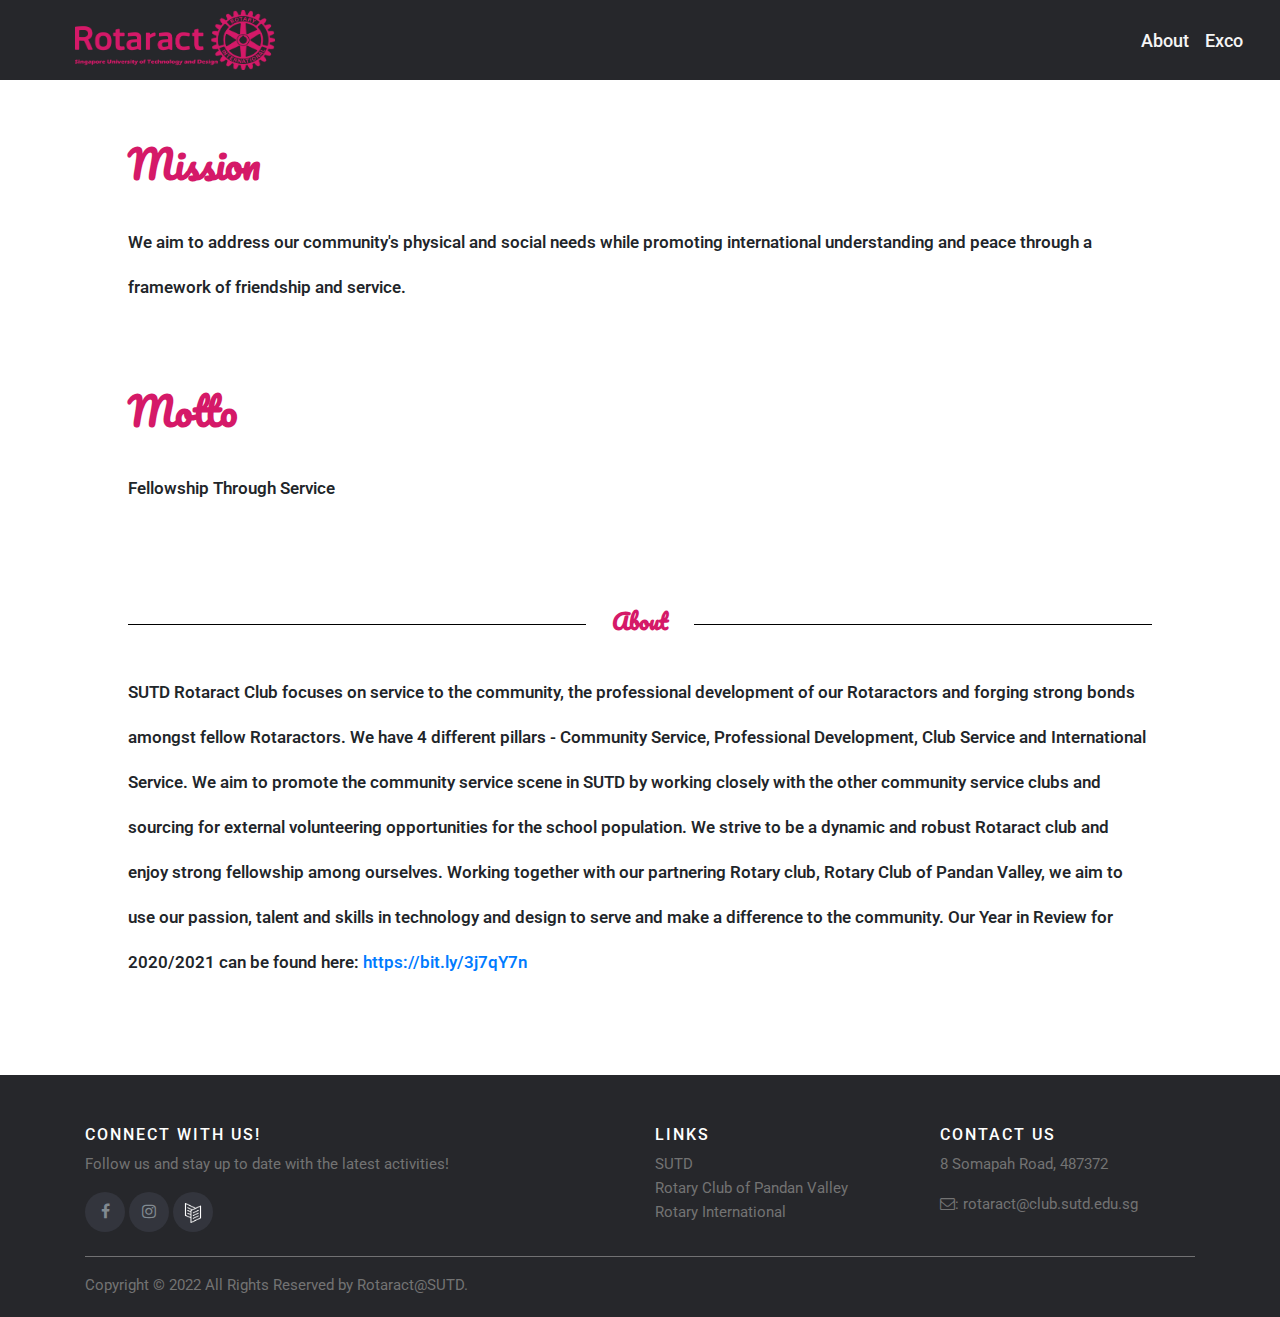
<file: about.html>
<!DOCTYPE html>
<html lang="en">
<head>
    <title>Rotaract@SUTD</title>
    <meta charset="utf-8">
    <meta name="viewport" content="width=device-width, initial-scale=1">

    <link rel="stylesheet" href="https://cdnjs.cloudflare.com/ajax/libs/font-awesome/4.7.0/css/font-awesome.min.css">
    <link rel="stylesheet" href="https://stackpath.bootstrapcdn.com/bootstrap/4.4.1/css/bootstrap.min.css" integrity="sha384-Vkoo8x4CGsO3+Hhxv8T/Q5PaXtkKtu6ug5TOeNV6gBiFeWPGFN9MuhOf23Q9Ifjh" crossorigin="anonymous">
    <script src="https://stackpath.bootstrapcdn.com/bootstrap/4.4.1/js/bootstrap.min.js" integrity="sha384-wfSDF2E50Y2D1uUdj0O3uMBJnjuUD4Ih7YwaYd1iqfktj0Uod8GCExl3Og8ifwB6" crossorigin="anonymous"></script>
    <script src="https://code.jquery.com/jquery-3.4.1.slim.min.js" integrity="sha384-J6qa4849blE2+poT4WnyKhv5vZF5SrPo0iEjwBvKU7imGFAV0wwj1yYfoRSJoZ+n" crossorigin="anonymous"></script>
    <script src="https://cdn.jsdelivr.net/npm/popper.js@1.16.0/dist/umd/popper.min.js" integrity="sha384-Q6E9RHvbIyZFJoft+2mJbHaEWldlvI9IOYy5n3zV9zzTtmI3UksdQRVvoxMfooAo" crossorigin="anonymous"></script>
	<link rel="stylesheet" href="./css/sub.css">

	<script src="https://code.jquery.com/jquery-3.2.1.slim.min.js" integrity="sha384-KJ3o2DKtIkvYIK3UENzmM7KCkRr/rE9/Qpg6aAZGJwFDMVNA/GpGFF93hXpG5KkN" crossorigin="anonymous"></script>
	<script src="https://cdnjs.cloudflare.com/ajax/libs/popper.js/1.11.0/umd/popper.min.js" integrity="sha384-b/U6ypiBEHpOf/4+1nzFpr53nxSS+GLCkfwBdFNTxtclqqenISfwAzpKaMNFNmj4" crossorigin="anonymous"></script>
    <script src="https://maxcdn.bootstrapcdn.com/bootstrap/4.0.0-beta/js/bootstrap.min.js" integrity="sha384-h0AbiXch4ZDo7tp9hKZ4TsHbi047NrKGLO3SEJAg45jXxnGIfYzk4Si90RDIqNm1" crossorigin="anonymous"></script>
    
    <link href='https://fonts.googleapis.com/css?family=Arvo' rel='stylesheet'>
    <link href='https://fonts.googleapis.com/css?family=Roboto' rel='stylesheet'>
    <link href='https://fonts.googleapis.com/css?family=Pacifico' rel='stylesheet'>




</head>

<body>
    <header id="navbar">
		<nav class="navbar navbar-expand-lg bg-dark navbar-dark fixed-top">
			<div class="container-lg">

				<a href= "index.html" class="navbar-brand">
					<img class = "rotaractlogo" src="img/rotaract_logo.png" alt="whitelogo">
				</a>
		
				<button class="navbar-toggler" type="button" data-toggle="collapse" data-target="#collapsibleNavbar">
					<span class="navbar-toggler-icon"></span>
				</button>
		
				<div class="navbar-collapse collapse w-100 order-3 dual-collapse2" id="collapsibleNavbar">
					<ul class="navbar-nav ml-auto" id = "navword">
						<li class="nav-item">
                            <a href= "about.html" class="nav-link">About</a>
                        </li>   
<!-- 						<li class="nav-item">
							<a href="activities.html" class="nav-link">Club Activities</a>
						</li> -->
						<li class="nav-item">
							<a href="exco.html" class="nav-link">Exco</a>
						</li>
					</ul>
				</div>
			</div>
		</nav>
    </header>

    <div class = "wholebody">
        <div class = "about-title">
            <span class = "about-title-text">Mission</span>
        </div>
        <div class = "about-body">
            <span class = "textbody">We aim to address our community's physical and social needs while promoting international understanding and peace through a framework of friendship and service.</span>
        </div>

        <div class = "about-title">
            <span class = "about-title-text">Motto</span>
        </div>
        <div class = "about-body">
            <span class = "textbody">Fellowship Through Service</span>
        </div>

        <div class = "center-title"><span class = "center-title-body">About</span></div>

        <div class = "about-body">
            <span class = "textbody">
                SUTD Rotaract Club focuses on service to the community, the professional development of our Rotaractors and forging strong bonds amongst fellow Rotaractors. We have 4 different pillars - Community Service, Professional Development, Club Service and International Service. We aim to promote the community service scene in SUTD by working closely with the other community service clubs and sourcing for external volunteering opportunities for the school population. We strive to be a dynamic and robust Rotaract club and enjoy strong fellowship among ourselves. Working together with our partnering Rotary club, Rotary Club of Pandan Valley, we aim to use our passion, talent and skills in technology and design to serve and make a difference to the community. Our Year in Review for 2020/2021 can be found here: <a href="https://bit.ly/3j7qY7n">https://bit.ly/3j7qY7n</a></span>
        </div>
    </div>

	
	<footer class="site-footer">
        <div class="container">
            <div class="row">
                <div class="col-sm-12 col-md-6">
                    <h6>Connect with us!</h6>
                    <p class="text-justify">Follow us and stay up to date with the latest activities!</p>
                    <div>
                        <ul class="social-icons">
                            <li><a class="facebook" href="https://www.facebook.com/rotaractsutd/"><i class="fa fa-facebook"></i></a></li>
                            <li><a class="instagram" href="https://www.instagram.com/rotaractsutd/"><i class="fa fa-instagram"></i></a></li>
                            <li><a class="carrd" href="https://linktr.ee/rotaractsutd"><img class = "carrd" src="img/carrd-logo.png" height="20px" alt="whitelogo"></a></li>
                        </ul>
                    </div>
                </div>

                <div class="col-xs-6 col-md-3">
                    <h6>Links</h6>
                    <ul class="footer-links">
                        <li><a href="https://www.sutd.edu.sg/">SUTD</a></li>
                        <li><a href="https://rotary-rcpv.com/">Rotary Club of Pandan Valley</a></li>
                        <li><a href="https://www.rotary.org/en">Rotary International</a></li>
                    </ul>
                </div>

                <div class="col-xs-6 col-md-3">
                    <h6>Contact Us</h6>
                    <p>
                        8 Somapah Road,
                        487372
                    </p>
                    <p><i class="fa fa-envelope-o"></i>: <a href=mailto:rotaract@club.sutd.edu.sg>rotaract@club.sutd.edu.sg</a></p>
                </div>
            </div>
            <hr>
        </div>
        <div class="container">
            <div class="row">
                <div class="col-md-8 col-sm-6 col-xs-12">
                    <p class="copyright-text">
                        Copyright &copy; 2022 All Rights Reserved by
                        <a href="index.html">Rotaract@SUTD</a>.
                    </p>
                </div>
            </div>
        </div>
    </footer>


</body>
</file>
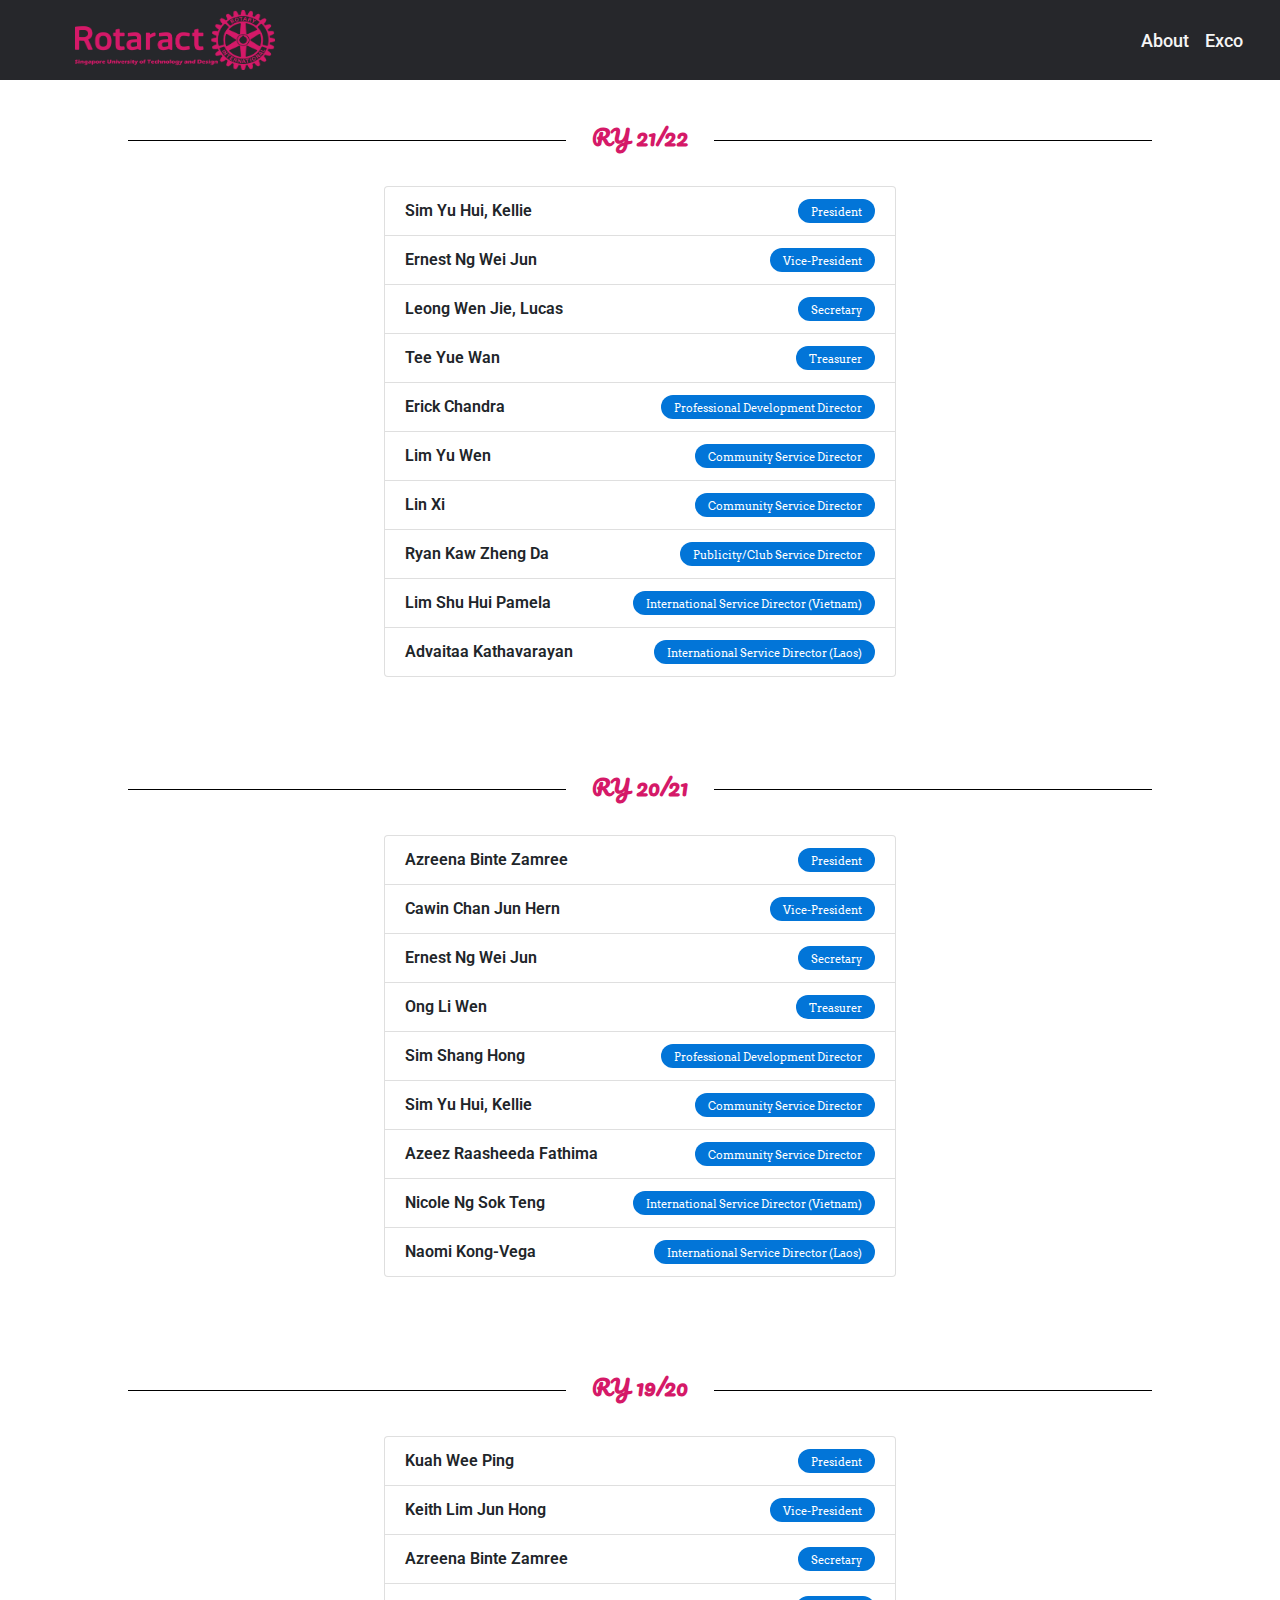
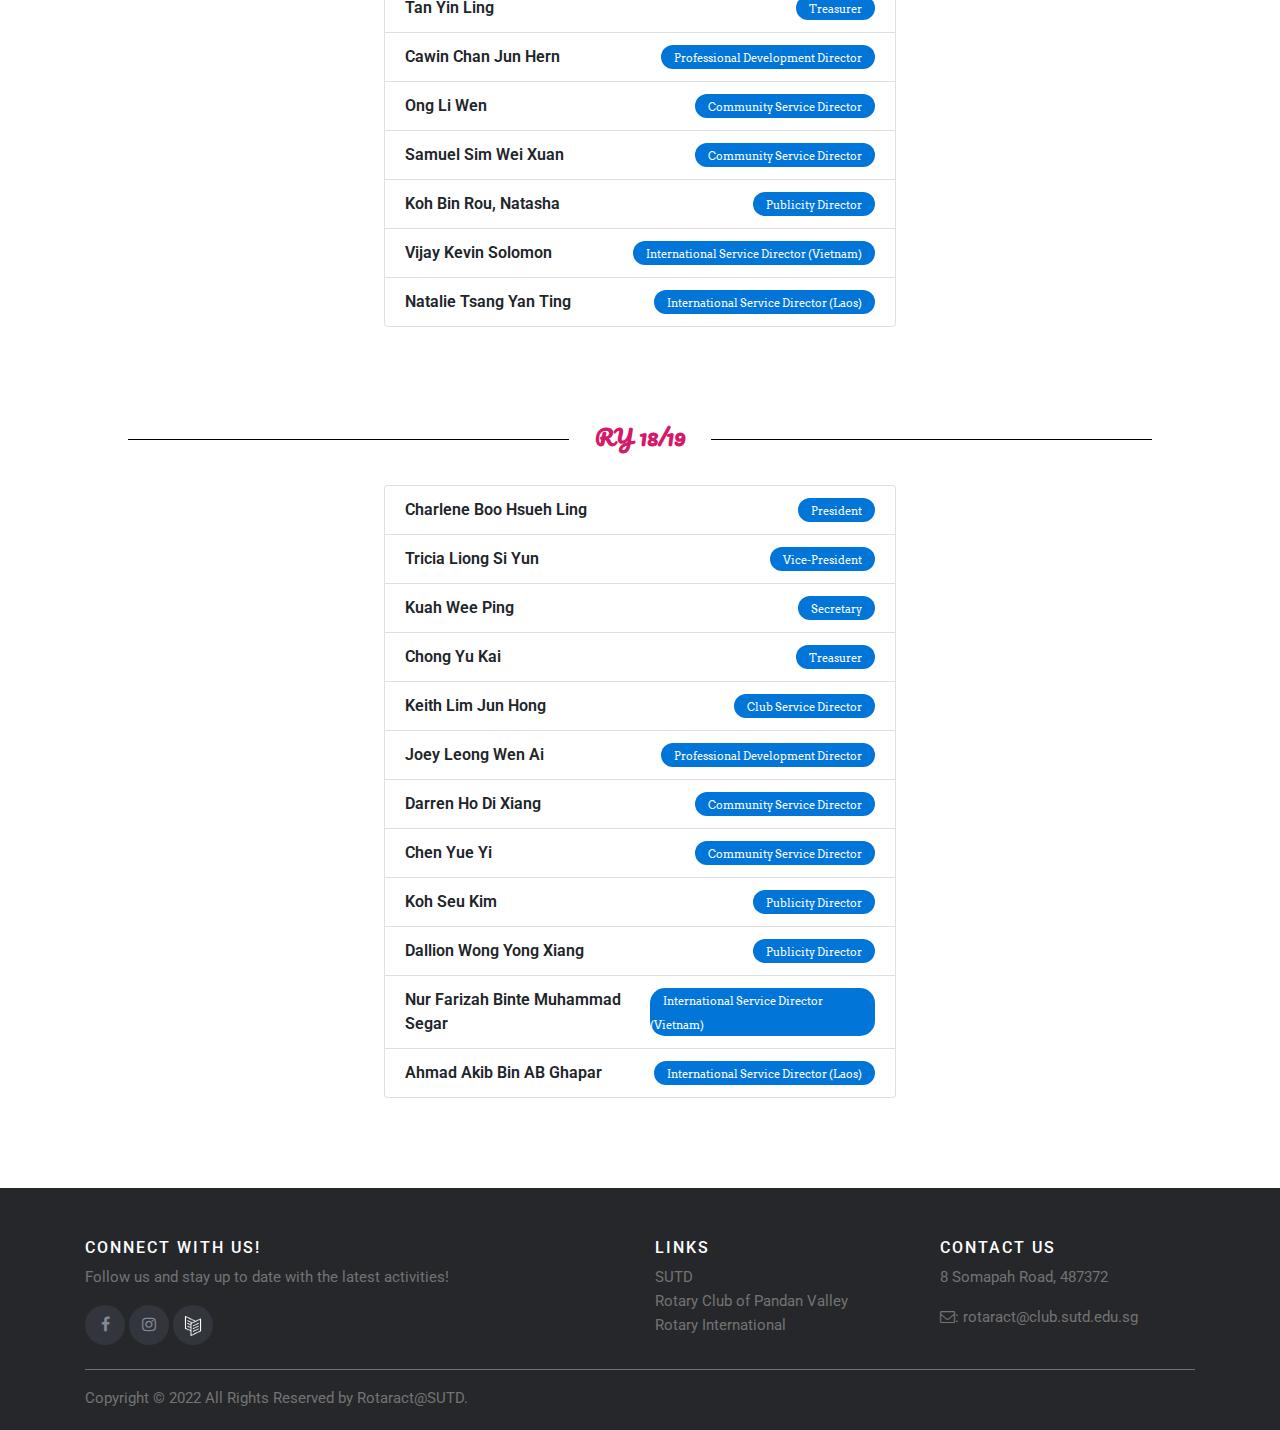
<file: exco.html>
<!DOCTYPE html>
<html lang="en">
<head>
    <title>Rotaract@SUTD</title>
    <meta charset="utf-8">
    <meta name="viewport" content="width=device-width, initial-scale=1">

    <link rel="stylesheet" href="https://cdnjs.cloudflare.com/ajax/libs/font-awesome/4.7.0/css/font-awesome.min.css">
    <link rel="stylesheet" href="https://stackpath.bootstrapcdn.com/bootstrap/4.4.1/css/bootstrap.min.css" integrity="sha384-Vkoo8x4CGsO3+Hhxv8T/Q5PaXtkKtu6ug5TOeNV6gBiFeWPGFN9MuhOf23Q9Ifjh" crossorigin="anonymous">
    <script src="https://stackpath.bootstrapcdn.com/bootstrap/4.4.1/js/bootstrap.min.js" integrity="sha384-wfSDF2E50Y2D1uUdj0O3uMBJnjuUD4Ih7YwaYd1iqfktj0Uod8GCExl3Og8ifwB6" crossorigin="anonymous"></script>
    <script src="https://code.jquery.com/jquery-3.4.1.slim.min.js" integrity="sha384-J6qa4849blE2+poT4WnyKhv5vZF5SrPo0iEjwBvKU7imGFAV0wwj1yYfoRSJoZ+n" crossorigin="anonymous"></script>
    <script src="https://cdn.jsdelivr.net/npm/popper.js@1.16.0/dist/umd/popper.min.js" integrity="sha384-Q6E9RHvbIyZFJoft+2mJbHaEWldlvI9IOYy5n3zV9zzTtmI3UksdQRVvoxMfooAo" crossorigin="anonymous"></script>
	<link rel="stylesheet" href="./css/sub.css">

	<script src="https://code.jquery.com/jquery-3.2.1.slim.min.js" integrity="sha384-KJ3o2DKtIkvYIK3UENzmM7KCkRr/rE9/Qpg6aAZGJwFDMVNA/GpGFF93hXpG5KkN" crossorigin="anonymous"></script>
	<script src="https://cdnjs.cloudflare.com/ajax/libs/popper.js/1.11.0/umd/popper.min.js" integrity="sha384-b/U6ypiBEHpOf/4+1nzFpr53nxSS+GLCkfwBdFNTxtclqqenISfwAzpKaMNFNmj4" crossorigin="anonymous"></script>
    <script src="https://maxcdn.bootstrapcdn.com/bootstrap/4.0.0-beta/js/bootstrap.min.js" integrity="sha384-h0AbiXch4ZDo7tp9hKZ4TsHbi047NrKGLO3SEJAg45jXxnGIfYzk4Si90RDIqNm1" crossorigin="anonymous"></script>
    
    <link href='https://fonts.googleapis.com/css?family=Arvo' rel='stylesheet'>
    <link href='https://fonts.googleapis.com/css?family=Roboto' rel='stylesheet'>
    <link href='https://fonts.googleapis.com/css?family=Pacifico' rel='stylesheet'>





</head>

<body>
    <header id="navbar">
		<nav class="navbar navbar-expand-lg bg-dark navbar-dark fixed-top">
			<div class="container-lg">

				<a href= "index.html" class="navbar-brand">
					<img class = "rotaractlogo" src="img/rotaract_logo.png" alt="whitelogo">
				</a>
		
				<button class="navbar-toggler" type="button" data-toggle="collapse" data-target="#collapsibleNavbar">
					<span class="navbar-toggler-icon"></span>
				</button>
		
				<div class="navbar-collapse collapse w-100 order-3 dual-collapse2" id="collapsibleNavbar">
					<ul class="navbar-nav ml-auto" id = "navword">
						<li class="nav-item">
                            <a href= "about.html" class="nav-link">About</a>
                        </li>   
<!-- 						<li class="nav-item">
							<a href="activities.html" class="nav-link">Club Activities</a>
						</li> -->
						<li class="nav-item">
							<a href="exco.html" class="nav-link">Exco</a>
						</li>
					</ul>
				</div>
			</div>
		</nav>
    </header>

    <div class = "wholebody">
	    
	<div class = "center-title"><span class = "center-title-body">RY 21/22</span></div>

        <div class = "exco-body">
            <ul class="list-group">
                <li class="list-group-item d-flex justify-content-between align-items-center" id = "exco-box">
                    <span class = "exco-name">Sim Yu Hui, Kellie</span>
                    <div class = "exco-title-border">
                        <span class="exco-title-text">President</span>
                    </div>
                    
                </li>
                <li class="list-group-item d-flex justify-content-between align-items-center" id = "exco-box">
                    <span class = "exco-name">Ernest Ng Wei Jun</span>
                    <div class = "exco-title-border">
                        <span class="exco-title-text">Vice-President</span>
                    </div>
                </li>
                <li class="list-group-item d-flex justify-content-between align-items-center" id = "exco-box">
                    <span class = "exco-name">Leong Wen Jie, Lucas</span>
                    <div class = "exco-title-border">
                        <span class="exco-title-text">Secretary</span>
                    </div>
                </li>
                <li class="list-group-item d-flex justify-content-between align-items-center" id = "exco-box">
                    <span class = "exco-name">Tee Yue Wan</span>
                    <div class = "exco-title-border">
                        <span class="exco-title-text">Treasurer</span>
                    </div>
                </li>
                <li class="list-group-item d-flex justify-content-between align-items-center" id = "exco-box">
                    <span class = "exco-name">Erick Chandra</span>
                    <div class = "exco-title-border">
                        <span class="exco-title-text">Professional Development Director</span>
                    </div>
                </li>
                <li class="list-group-item d-flex justify-content-between align-items-center" id = "exco-box">
                    <span class = "exco-name">Lim Yu Wen</span>
                    <div class = "exco-title-border">
                        <span class="exco-title-text">Community Service Director</span>
                    </div>
                </li>
                <li class="list-group-item d-flex justify-content-between align-items-center" id = "exco-box">
                    <span class = "exco-name">Lin Xi</span>
                    <div class = "exco-title-border">
                        <span class="exco-title-text">Community Service Director</span>
                    </div>
                </li>
                <li class="list-group-item d-flex justify-content-between align-items-center" id = "exco-box">
                    <span class = "exco-name">Ryan Kaw Zheng Da</span>
                    <div class = "exco-title-border">
                        <span class="exco-title-text">Publicity/Club Service Director</span>
                    </div>
                </li>
                <li class="list-group-item d-flex justify-content-between align-items-center" id = "exco-box">
                    <span class = "exco-name">Lim Shu Hui Pamela</span>
                    <div class = "exco-title-border">
                        <span class="exco-title-text">International Service Director (Vietnam)</span>
                    </div>
                </li>
                <li class="list-group-item d-flex justify-content-between align-items-center" id = "exco-box">
                    <span class = "exco-name">Advaitaa Kathavarayan</span>
                    <div class = "exco-title-border">
                        <span class="exco-title-text">International Service Director (Laos)</span>
                    </div>
                </li>
            </ul>
        </div>
	    
	<div class = "center-title"><span class = "center-title-body">RY 20/21</span></div>

        <div class = "exco-body">
            <ul class="list-group">
                <li class="list-group-item d-flex justify-content-between align-items-center" id = "exco-box">
                    <span class = "exco-name">Azreena Binte Zamree</span>
                    <div class = "exco-title-border">
                        <span class="exco-title-text">President</span>
                    </div>
                    
                </li>
                <li class="list-group-item d-flex justify-content-between align-items-center" id = "exco-box">
                    <span class = "exco-name">Cawin Chan Jun Hern</span>
                    <div class = "exco-title-border">
                        <span class="exco-title-text">Vice-President</span>
                    </div>
                </li>
                <li class="list-group-item d-flex justify-content-between align-items-center" id = "exco-box">
                    <span class = "exco-name">Ernest Ng Wei Jun</span>
                    <div class = "exco-title-border">
                        <span class="exco-title-text">Secretary</span>
                    </div>
                </li>
                <li class="list-group-item d-flex justify-content-between align-items-center" id = "exco-box">
                    <span class = "exco-name">Ong Li Wen</span>
                    <div class = "exco-title-border">
                        <span class="exco-title-text">Treasurer</span>
                    </div>
                </li>
                <li class="list-group-item d-flex justify-content-between align-items-center" id = "exco-box">
                    <span class = "exco-name">Sim Shang Hong</span>
                    <div class = "exco-title-border">
                        <span class="exco-title-text">Professional Development Director</span>
                    </div>
                </li>
                <li class="list-group-item d-flex justify-content-between align-items-center" id = "exco-box">
                    <span class = "exco-name">Sim Yu Hui, Kellie</span>
                    <div class = "exco-title-border">
                        <span class="exco-title-text">Community Service Director</span>
                    </div>
                </li>
                <li class="list-group-item d-flex justify-content-between align-items-center" id = "exco-box">
                    <span class = "exco-name">Azeez Raasheeda Fathima</span>
                    <div class = "exco-title-border">
                        <span class="exco-title-text">Community Service Director</span>
                    </div>
                </li>
                <li class="list-group-item d-flex justify-content-between align-items-center" id = "exco-box">
                    <span class = "exco-name">Nicole Ng Sok Teng</span>
                    <div class = "exco-title-border">
                        <span class="exco-title-text">International Service Director (Vietnam)</span>
                    </div>
                </li>
                <li class="list-group-item d-flex justify-content-between align-items-center" id = "exco-box">
                    <span class = "exco-name">Naomi Kong-Vega</span>
                    <div class = "exco-title-border">
                        <span class="exco-title-text">International Service Director (Laos)</span>
                    </div>
                </li>
            </ul>
        </div>
	    
        <div class = "center-title"><span class = "center-title-body">RY 19/20</span></div>

        <div class = "exco-body">
            <ul class="list-group">
                <li class="list-group-item d-flex justify-content-between align-items-center" id = "exco-box">
                    <span class = "exco-name">Kuah Wee Ping</span>
                    <div class = "exco-title-border">
                        <span class="exco-title-text">President</span>
                    </div>
                    
                </li>
                <li class="list-group-item d-flex justify-content-between align-items-center" id = "exco-box">
                    <span class = "exco-name">Keith Lim Jun Hong</span>
                    <div class = "exco-title-border">
                        <span class="exco-title-text">Vice-President</span>
                    </div>
                </li>
                <li class="list-group-item d-flex justify-content-between align-items-center" id = "exco-box">
                    <span class = "exco-name">Azreena Binte Zamree</span>
                    <div class = "exco-title-border">
                        <span class="exco-title-text">Secretary</span>
                    </div>
                </li>
                <li class="list-group-item d-flex justify-content-between align-items-center" id = "exco-box">
                    <span class = "exco-name">Tan Yin Ling</span>
                    <div class = "exco-title-border">
                        <span class="exco-title-text">Treasurer</span>
                    </div>
                </li>
                <li class="list-group-item d-flex justify-content-between align-items-center" id = "exco-box">
                    <span class = "exco-name">Cawin Chan Jun Hern</span>
                    <div class = "exco-title-border">
                        <span class="exco-title-text">Professional Development Director</span>
                    </div>
                </li>
                <li class="list-group-item d-flex justify-content-between align-items-center" id = "exco-box">
                    <span class = "exco-name">Ong Li Wen</span>
                    <div class = "exco-title-border">
                        <span class="exco-title-text">Community Service Director</span>
                    </div>
                </li>
                <li class="list-group-item d-flex justify-content-between align-items-center" id = "exco-box">
                    <span class = "exco-name">Samuel Sim Wei Xuan</span>
                    <div class = "exco-title-border">
                        <span class="exco-title-text">Community Service Director</span>
                    </div>
                </li>
                <li class="list-group-item d-flex justify-content-between align-items-center" id = "exco-box">
                    <span class = "exco-name">Koh Bin Rou, Natasha</span>
                    <div class = "exco-title-border">
                        <span class="exco-title-text">Publicity Director</span>
                    </div>
                </li>
                <li class="list-group-item d-flex justify-content-between align-items-center" id = "exco-box">
                    <span class = "exco-name">Vijay Kevin Solomon</span>
                    <div class = "exco-title-border">
                        <span class="exco-title-text">International Service Director (Vietnam)</span>
                    </div>
                </li>
                <li class="list-group-item d-flex justify-content-between align-items-center" id = "exco-box">
                    <span class = "exco-name">Natalie Tsang Yan Ting</span>
                    <div class = "exco-title-border">
                        <span class="exco-title-text">International Service Director (Laos)</span>
                    </div>
                </li>
            </ul>
        </div>



        <div class = "center-title"><span class = "center-title-body">RY 18/19</span></div>

        <div class = "exco-body">
            <ul class="list-group">
                <li class="list-group-item d-flex justify-content-between align-items-center" id = "exco-box">
                    <span class = "exco-name">Charlene Boo Hsueh Ling</span>
                    <div class = "exco-title-border">
                        <span class="exco-title-text">President</span>
                    </div>
                    
                </li>
                <li class="list-group-item d-flex justify-content-between align-items-center" id = "exco-box">
                    <span class = "exco-name">Tricia Liong Si Yun</span>
                    <div class = "exco-title-border">
                        <span class="exco-title-text">Vice-President</span>
                    </div>
                </li>
                <li class="list-group-item d-flex justify-content-between align-items-center" id = "exco-box">
                    <span class = "exco-name">Kuah Wee Ping</span>
                    <div class = "exco-title-border">
                        <span class="exco-title-text">Secretary</span>
                    </div>
                </li>
                <li class="list-group-item d-flex justify-content-between align-items-center" id = "exco-box">
                    <span class = "exco-name">Chong Yu Kai</span>
                    <div class = "exco-title-border">
                        <span class="exco-title-text">Treasurer</span>
                    </div>
                </li>
                <li class="list-group-item d-flex justify-content-between align-items-center" id = "exco-box">
                    <span class = "exco-name">Keith Lim Jun Hong</span>
                    <div class = "exco-title-border">
                        <span class="exco-title-text">Club Service Director</span>
                    </div>
                </li>
                <li class="list-group-item d-flex justify-content-between align-items-center" id = "exco-box">
                    <span class = "exco-name">Joey Leong Wen Ai</span>
                    <div class = "exco-title-border">
                        <span class="exco-title-text">Professional Development Director</span>
                    </div>
                </li>
                <li class="list-group-item d-flex justify-content-between align-items-center" id = "exco-box">
                    <span class = "exco-name">Darren Ho Di Xiang</span>
                    <div class = "exco-title-border">
                        <span class="exco-title-text">Community Service Director</span>
                    </div>
                </li>
                <li class="list-group-item d-flex justify-content-between align-items-center" id = "exco-box">
                    <span class = "exco-name">Chen Yue Yi</span>
                    <div class = "exco-title-border">
                        <span class="exco-title-text">Community Service Director</span>
                    </div>
                </li>
                <li class="list-group-item d-flex justify-content-between align-items-center" id = "exco-box">
                    <span class = "exco-name">Koh Seu Kim</span>
                    <div class = "exco-title-border">
                        <span class="exco-title-text">Publicity Director</span>
                    </div>
                </li>
                <li class="list-group-item d-flex justify-content-between align-items-center" id = "exco-box">
                    <span class = "exco-name">Dallion Wong Yong Xiang</span>
                    <div class = "exco-title-border">
                        <span class="exco-title-text">Publicity Director</span>
                    </div>
                </li>
                <li class="list-group-item d-flex justify-content-between align-items-center" id = "exco-box">
                    <span class = "exco-name">Nur Farizah Binte Muhammad Segar</span>
                    <div class = "exco-title-border">
                        <span class="exco-title-text">International Service Director (Vietnam)</span>
                    </div>
                </li>
                <li class="list-group-item d-flex justify-content-between align-items-center" id = "exco-box">
                    <span class = "exco-name">Ahmad Akib Bin AB Ghapar</span>
                    <div class = "exco-title-border">
                        <span class="exco-title-text">International Service Director (Laos)</span>
                    </div>
                </li>
            </ul>
        </div>


    </div>

	
	<footer class="site-footer">
        <div class="container">
            <div class="row">
                <div class="col-sm-12 col-md-6">
                    <h6>Connect with us!</h6>
                    <p class="text-justify">Follow us and stay up to date with the latest activities!</p>
                    <div>
                        <ul class="social-icons">
                            <li><a class="facebook" href="https://www.facebook.com/rotaractsutd/"><i class="fa fa-facebook"></i></a></li>
                            <li><a class="instagram" href="https://www.instagram.com/rotaractsutd/"><i class="fa fa-instagram"></i></a></li>
                            <li><a class="carrd" href="https://linktr.ee/rotaractsutd"><img class = "carrd" src="img/carrd-logo.png" height="20px" alt="whitelogo"></a></li>
                        </ul>
                    </div>
                </div>

                <div class="col-xs-6 col-md-3">
                    <h6>Links</h6>
                    <ul class="footer-links">
                        <li><a href="https://www.sutd.edu.sg/">SUTD</a></li>
                        <li><a href="https://rotary-rcpv.com/">Rotary Club of Pandan Valley</a></li>
                        <li><a href="https://www.rotary.org/en">Rotary International</a></li>
                    </ul>
                </div>

                <div class="col-xs-6 col-md-3">
                    <h6>Contact Us</h6>
                    <p>
                        8 Somapah Road,
                        487372
                    </p>
                    <p><i class="fa fa-envelope-o"></i>: <a href=mailto:rotaract@club.sutd.edu.sg>rotaract@club.sutd.edu.sg</a></p>
                </div>
            </div>
            <hr>
        </div>
        <div class="container">
            <div class="row">
                <div class="col-md-8 col-sm-6 col-xs-12">
                    <p class="copyright-text">
                        Copyright &copy; 2022 All Rights Reserved by
                        <a href="index.html">Rotaract@SUTD</a>.
                    </p>
                </div>
            </div>
        </div>
    </footer>

</body>
</file>
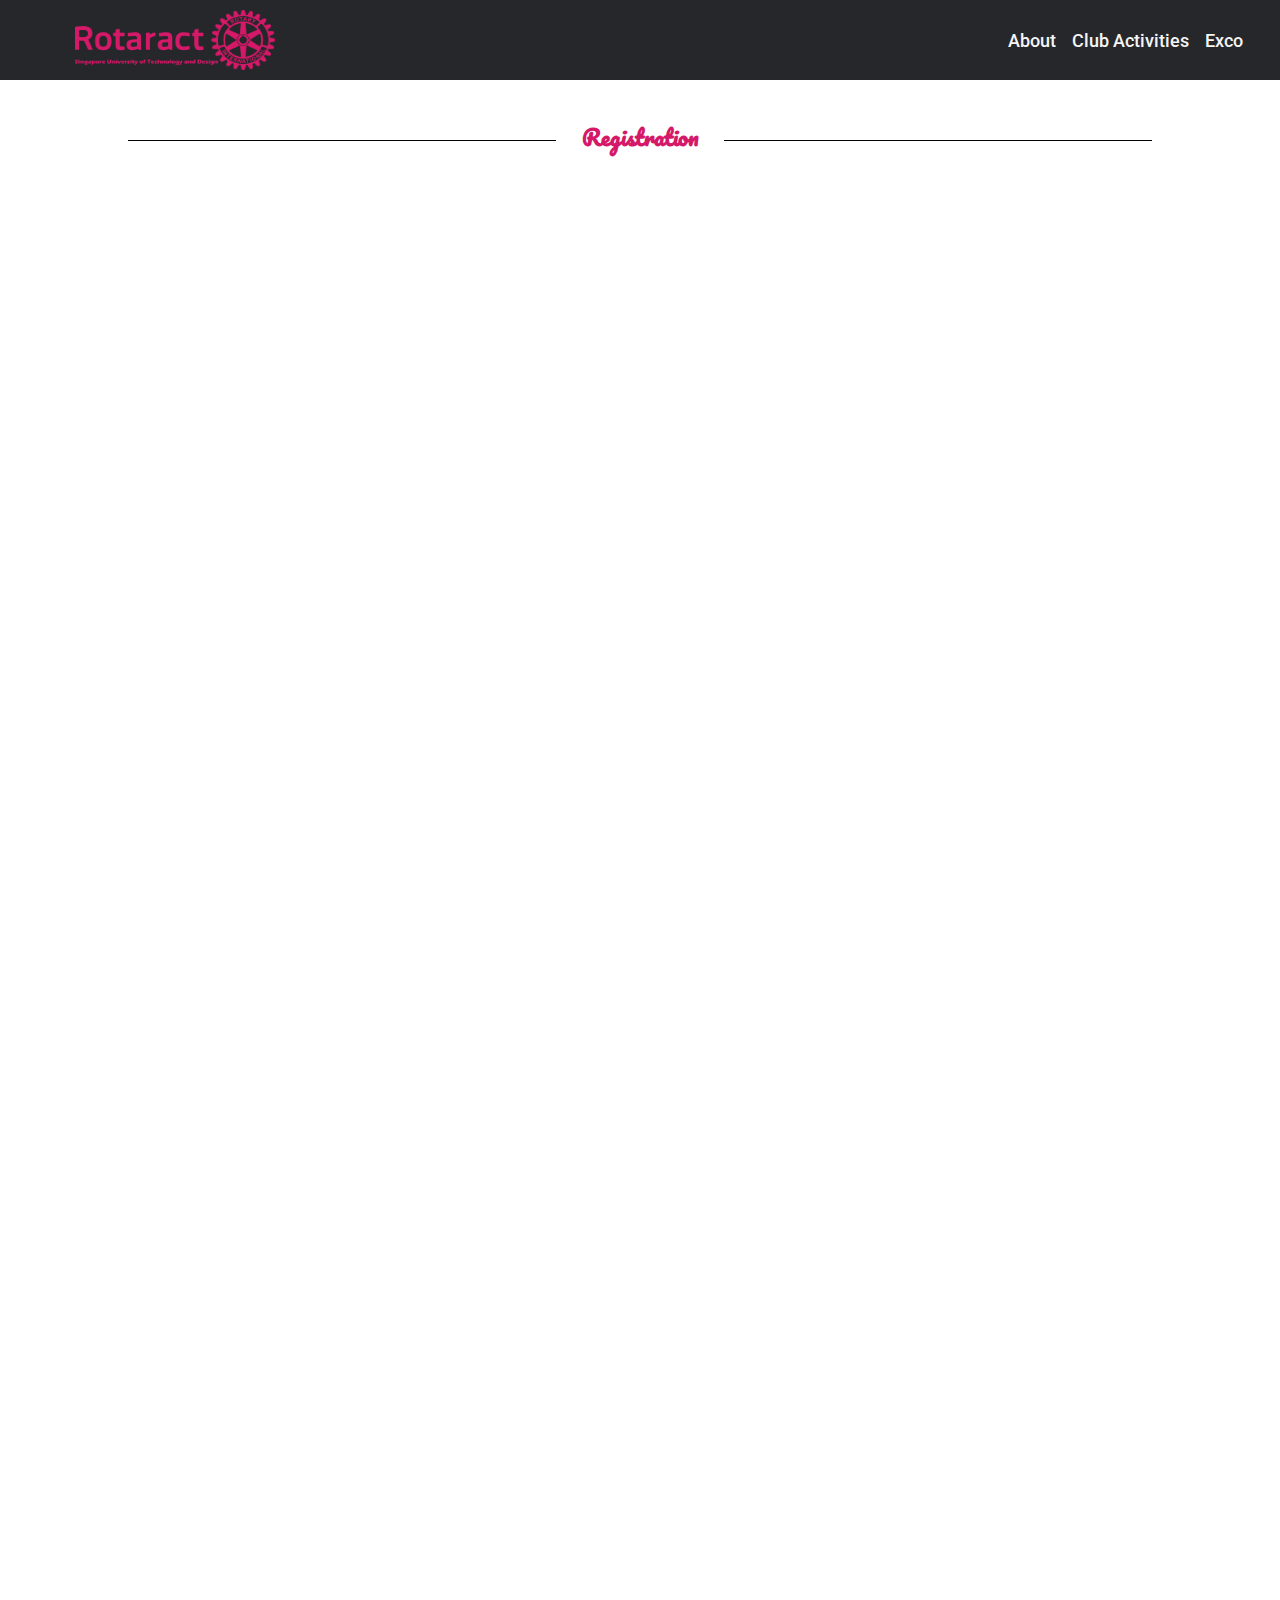
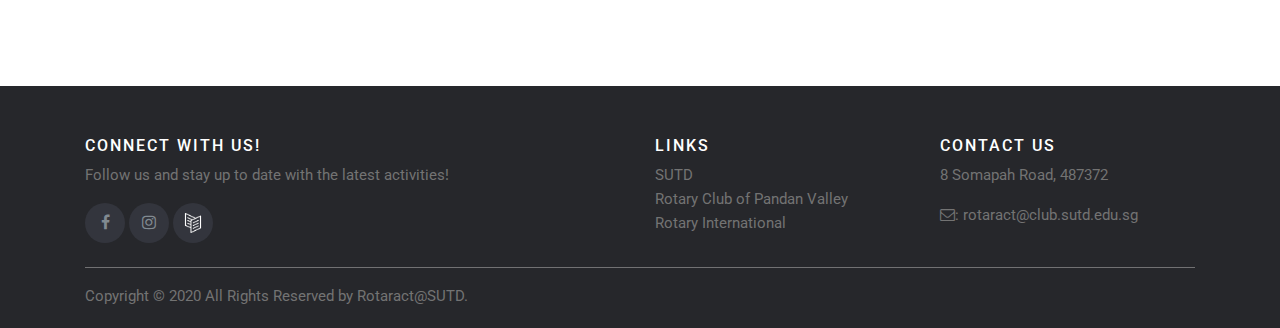
<file: join.html>
<!DOCTYPE html>
<html lang="en">
<head>
    <title>Rotaract@SUTD</title>
    <meta charset="utf-8">
    <meta name="viewport" content="width=device-width, initial-scale=1">

    <link rel="stylesheet" href="https://cdnjs.cloudflare.com/ajax/libs/font-awesome/4.7.0/css/font-awesome.min.css">
    <link rel="stylesheet" href="https://stackpath.bootstrapcdn.com/bootstrap/4.4.1/css/bootstrap.min.css" integrity="sha384-Vkoo8x4CGsO3+Hhxv8T/Q5PaXtkKtu6ug5TOeNV6gBiFeWPGFN9MuhOf23Q9Ifjh" crossorigin="anonymous">
    <script src="https://stackpath.bootstrapcdn.com/bootstrap/4.4.1/js/bootstrap.min.js" integrity="sha384-wfSDF2E50Y2D1uUdj0O3uMBJnjuUD4Ih7YwaYd1iqfktj0Uod8GCExl3Og8ifwB6" crossorigin="anonymous"></script>
    <script src="https://code.jquery.com/jquery-3.4.1.slim.min.js" integrity="sha384-J6qa4849blE2+poT4WnyKhv5vZF5SrPo0iEjwBvKU7imGFAV0wwj1yYfoRSJoZ+n" crossorigin="anonymous"></script>
    <script src="https://cdn.jsdelivr.net/npm/popper.js@1.16.0/dist/umd/popper.min.js" integrity="sha384-Q6E9RHvbIyZFJoft+2mJbHaEWldlvI9IOYy5n3zV9zzTtmI3UksdQRVvoxMfooAo" crossorigin="anonymous"></script>
	<link rel="stylesheet" href="./css/sub.css">

	<script src="https://code.jquery.com/jquery-3.2.1.slim.min.js" integrity="sha384-KJ3o2DKtIkvYIK3UENzmM7KCkRr/rE9/Qpg6aAZGJwFDMVNA/GpGFF93hXpG5KkN" crossorigin="anonymous"></script>
	<script src="https://cdnjs.cloudflare.com/ajax/libs/popper.js/1.11.0/umd/popper.min.js" integrity="sha384-b/U6ypiBEHpOf/4+1nzFpr53nxSS+GLCkfwBdFNTxtclqqenISfwAzpKaMNFNmj4" crossorigin="anonymous"></script>
    <script src="https://maxcdn.bootstrapcdn.com/bootstrap/4.0.0-beta/js/bootstrap.min.js" integrity="sha384-h0AbiXch4ZDo7tp9hKZ4TsHbi047NrKGLO3SEJAg45jXxnGIfYzk4Si90RDIqNm1" crossorigin="anonymous"></script>
    
    <link href='https://fonts.googleapis.com/css?family=Arvo' rel='stylesheet'>
    <link href='https://fonts.googleapis.com/css?family=Roboto' rel='stylesheet'>
    <link href='https://fonts.googleapis.com/css?family=Pacifico' rel='stylesheet'>


</head>

<body>
    <header id="navbar">
		<nav class="navbar navbar-expand-lg bg-dark navbar-dark fixed-top">
			<div class="container-lg">

				<a href= "index.html" class="navbar-brand">
					<img class = "rotaractlogo" src="img/rotaract_logo.png" alt="whitelogo">
				</a>
		
				<button class="navbar-toggler" type="button" data-toggle="collapse" data-target="#collapsibleNavbar">
					<span class="navbar-toggler-icon"></span>
				</button>
		
				<div class="navbar-collapse collapse w-100 order-3 dual-collapse2" id="collapsibleNavbar">
					<ul class="navbar-nav ml-auto" id = "navword">
						<li class="nav-item">
                            <a href= "about.html" class="nav-link">About</a>
                        </li> 
						<li class="nav-item">
							<a href="activities.html" class="nav-link">Club Activities</a>
						</li>
						<li class="nav-item">
							<a href="exco.html" class="nav-link">Exco</a>
						</li>
					</ul>
				</div>
			</div>
		</nav>
    </header>

    <div class = "wholebody">
        <div class = "center-title"><span class = "center-title-body">Registration</span></div>
        
    </div>

    <div class = "form-signup">
        <iframe class = "google-signup" src="https://docs.google.com/forms/d/e/1FAIpQLScC8SfMGNF9rtysa9EsfcTNdhpDkRC7RxBEfVJ7HNgVeVRUaA/viewform?embedded=true" frameborder="0" marginheight="0" marginwidth="0" scrolling="yes">Loading…</iframe>
	</div>
	
	<footer class="site-footer">
        <div class="container">
            <div class="row">
                <div class="col-sm-12 col-md-6">
                    <h6>Connect with us!</h6>
                    <p class="text-justify">Follow us and stay up to date with the latest activities!</p>
                    <div>
                        <ul class="social-icons">
                            <li><a class="facebook" href="https://www.facebook.com/rotaractsutd/"><i class="fa fa-facebook"></i></a></li>
                            <li><a class="instagram" href="https://www.instagram.com/rotaractsutd/"><i class="fa fa-instagram"></i></a></li>
                            <li><a class="carrd" href="https://rotaractsutd.carrd.co/"><img class = "carrd" src="img/carrd-logo.png" height="20px" alt="whitelogo"></a></li>
                        </ul>
                    </div>
                </div>

                <div class="col-xs-6 col-md-3">
                    <h6>Links</h6>
                    <ul class="footer-links">
                        <li><a href="https://www.sutd.edu.sg/">SUTD</a></li>
                        <li><a href="https://rotary-rcpv.com/">Rotary Club of Pandan Valley</a></li>
                        <li><a href="https://www.rotary.org/en">Rotary International</a></li>
                    </ul>
                </div>

                <div class="col-xs-6 col-md-3">
                    <h6>Contact Us</h6>
                    <p>
                        8 Somapah Road,
                        487372
                    </p>
                    <p><i class="fa fa-envelope-o"></i>: <a href=mailto:rotaract@club.sutd.edu.sg>rotaract@club.sutd.edu.sg</a></p>
                </div>
            </div>
            <hr>
        </div>
        <div class="container">
            <div class="row">
                <div class="col-md-8 col-sm-6 col-xs-12">
                    <p class="copyright-text">
                        Copyright &copy; 2020 All Rights Reserved by
                        <a href="index.html">Rotaract@SUTD</a>.
                    </p>
                </div>
            </div>
        </div>
    </footer>


</body>
</file>
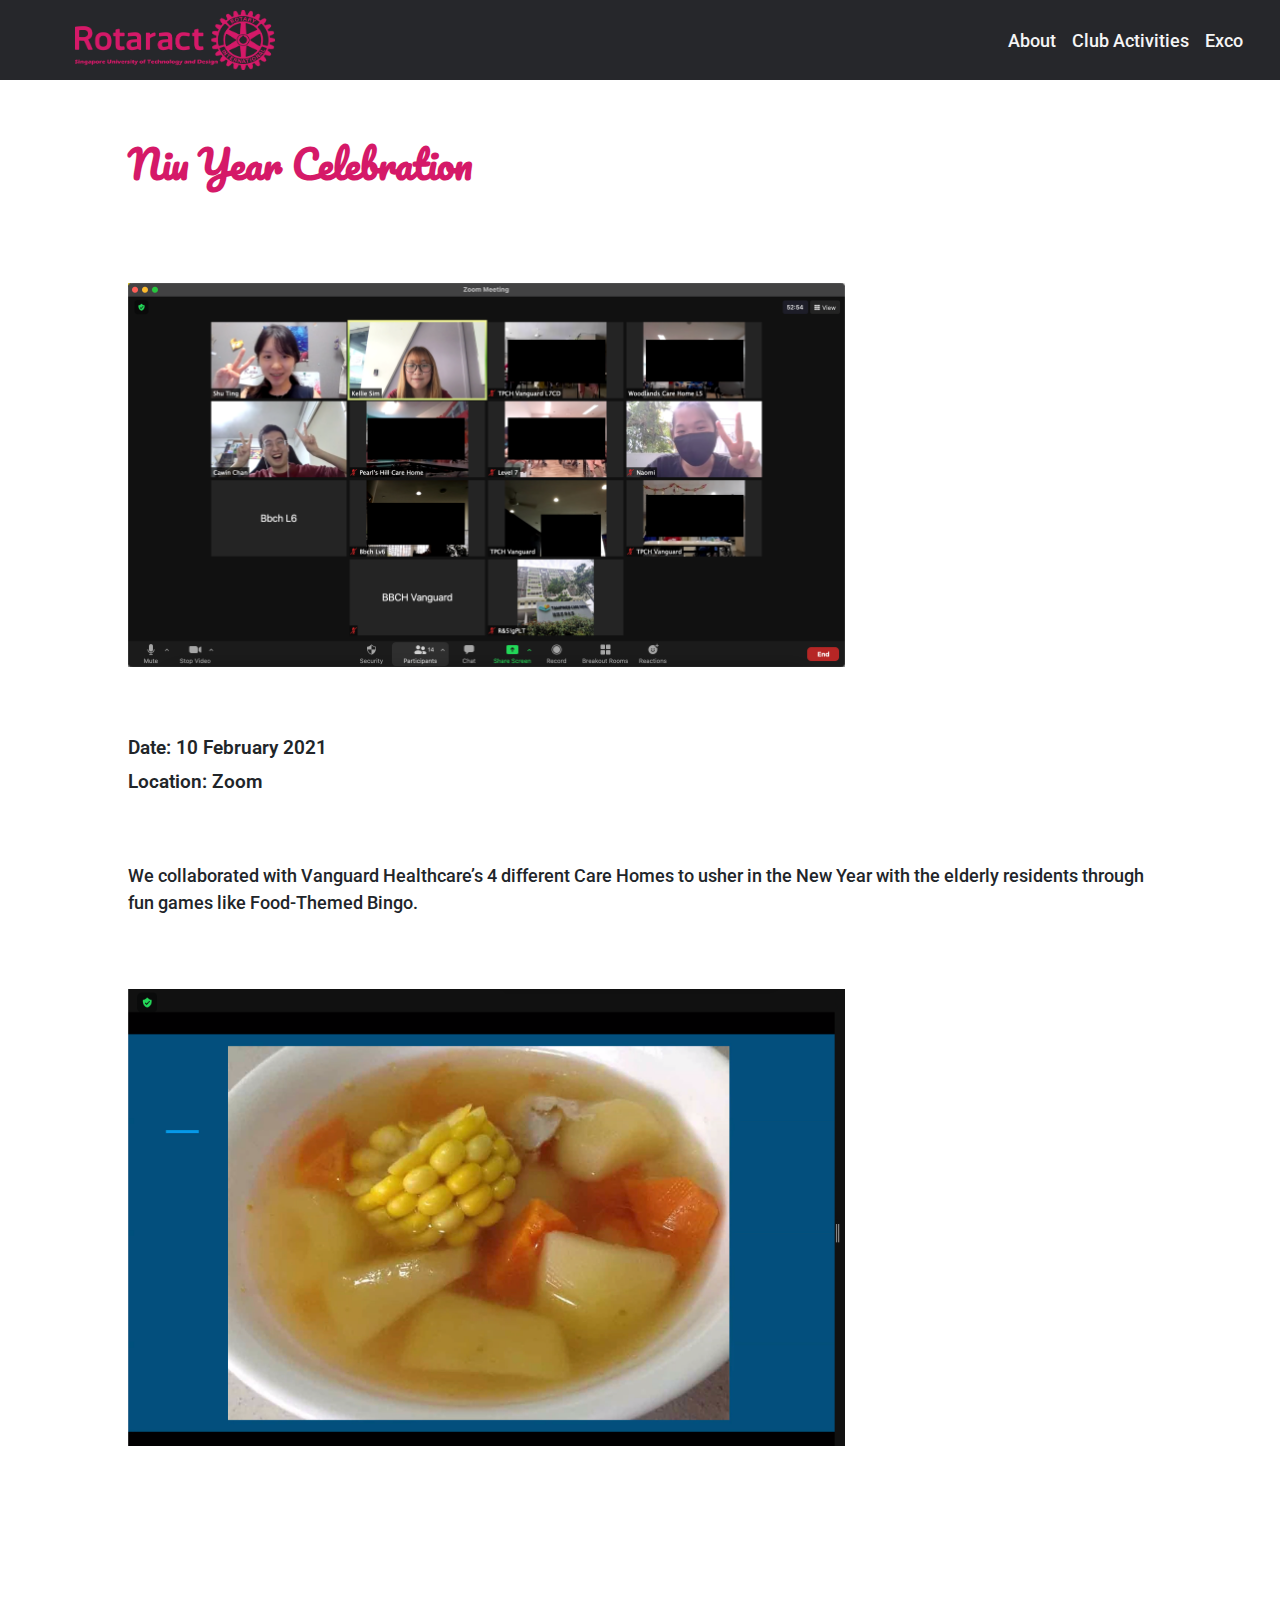
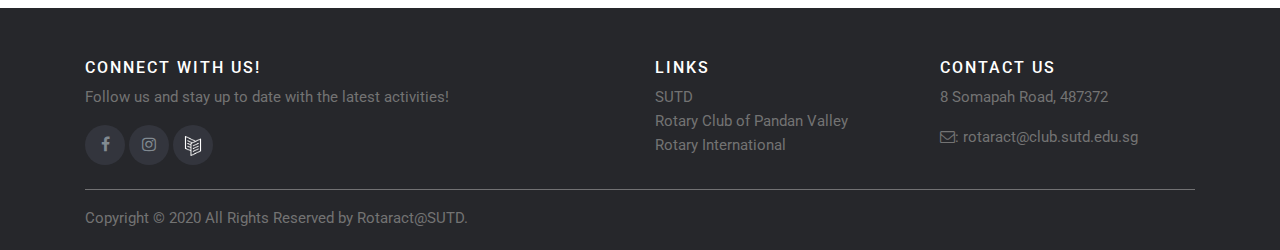
<file: niuyear.html>
<!DOCTYPE html>
<html lang="en">
<head>
    <title>Rotaract@SUTD</title>
    <meta charset="utf-8">
    <meta name="viewport" content="width=device-width, initial-scale=1">

    <link rel="stylesheet" href="https://cdnjs.cloudflare.com/ajax/libs/font-awesome/4.7.0/css/font-awesome.min.css">
    <link rel="stylesheet" href="https://stackpath.bootstrapcdn.com/bootstrap/4.4.1/css/bootstrap.min.css" integrity="sha384-Vkoo8x4CGsO3+Hhxv8T/Q5PaXtkKtu6ug5TOeNV6gBiFeWPGFN9MuhOf23Q9Ifjh" crossorigin="anonymous">
    <script src="https://stackpath.bootstrapcdn.com/bootstrap/4.4.1/js/bootstrap.min.js" integrity="sha384-wfSDF2E50Y2D1uUdj0O3uMBJnjuUD4Ih7YwaYd1iqfktj0Uod8GCExl3Og8ifwB6" crossorigin="anonymous"></script>
    <script src="https://code.jquery.com/jquery-3.4.1.slim.min.js" integrity="sha384-J6qa4849blE2+poT4WnyKhv5vZF5SrPo0iEjwBvKU7imGFAV0wwj1yYfoRSJoZ+n" crossorigin="anonymous"></script>
    <script src="https://cdn.jsdelivr.net/npm/popper.js@1.16.0/dist/umd/popper.min.js" integrity="sha384-Q6E9RHvbIyZFJoft+2mJbHaEWldlvI9IOYy5n3zV9zzTtmI3UksdQRVvoxMfooAo" crossorigin="anonymous"></script>
	<link rel="stylesheet" href="./css/sub.css">

	<script src="https://code.jquery.com/jquery-3.2.1.slim.min.js" integrity="sha384-KJ3o2DKtIkvYIK3UENzmM7KCkRr/rE9/Qpg6aAZGJwFDMVNA/GpGFF93hXpG5KkN" crossorigin="anonymous"></script>
	<script src="https://cdnjs.cloudflare.com/ajax/libs/popper.js/1.11.0/umd/popper.min.js" integrity="sha384-b/U6ypiBEHpOf/4+1nzFpr53nxSS+GLCkfwBdFNTxtclqqenISfwAzpKaMNFNmj4" crossorigin="anonymous"></script>
    <script src="https://maxcdn.bootstrapcdn.com/bootstrap/4.0.0-beta/js/bootstrap.min.js" integrity="sha384-h0AbiXch4ZDo7tp9hKZ4TsHbi047NrKGLO3SEJAg45jXxnGIfYzk4Si90RDIqNm1" crossorigin="anonymous"></script>
    
    <link href='https://fonts.googleapis.com/css?family=Arvo' rel='stylesheet'>
    <link href='https://fonts.googleapis.com/css?family=Roboto' rel='stylesheet'>
    <link href='https://fonts.googleapis.com/css?family=Pacifico' rel='stylesheet'>





</head>

<body>
    <header id="navbar">
		<nav class="navbar navbar-expand-lg bg-dark navbar-dark fixed-top">
			<div class="container-lg">

				<a href= "index.html" class="navbar-brand">
					<img class = "rotaractlogo" src="img/rotaract_logo.png" alt="whitelogo">
				</a>
		
				<button class="navbar-toggler" type="button" data-toggle="collapse" data-target="#collapsibleNavbar">
					<span class="navbar-toggler-icon"></span>
				</button>
		
				<div class="navbar-collapse collapse w-100 order-3 dual-collapse2" id="collapsibleNavbar">
					<ul class="navbar-nav ml-auto" id = "navword">
						<li class="nav-item">
                            <a href= "about.html" class="nav-link">About</a>
                        </li>    
						<li class="nav-item">
							<a href="activities.html" class="nav-link">Club Activities</a>
						</li>
						<li class="nav-item">
							<a href="exco.html" class="nav-link">Exco</a>
						</li>
					</ul>
				</div>
			</div>
		</nav>
    </header>

    <div class = "wholebody">

        <div class = "programme-title">
            <span class = "programme-title-text">Niu Year Celebration</span>
        </div>

        <div class = "programme-body">
            <img class = "programme-body-image" src="img/niuyear-1.png" alt="niuyear-1">
            <div class = "programme-body-infobody">
                <p class = "programme-body-info">Date: 10 February 2021</p>
                <p class = "programme-body-info">Location: Zoom</p>
            </div>
            <p class = "programme-body-text">
                We collaborated with Vanguard Healthcare’s 4 different Care Homes to usher in the New Year with the elderly residents through fun games like Food-Themed Bingo.
            </p>
            <img class = "programme-body-image" src="img/niuyear-2.png" alt="niuyear-2">


        </div>




    </div>

	
	<footer class="site-footer">
        <div class="container">
            <div class="row">
                <div class="col-sm-12 col-md-6">
                    <h6>Connect with us!</h6>
                    <p class="text-justify">Follow us and stay up to date with the latest activities!</p>
                    <div>
                        <ul class="social-icons">
                            <li><a class="facebook" href="https://www.facebook.com/rotaractsutd/"><i class="fa fa-facebook"></i></a></li>
                            <li><a class="instagram" href="https://www.instagram.com/rotaractsutd/"><i class="fa fa-instagram"></i></a></li>
                            <li><a class="carrd" href="https://rotaractsutd.carrd.co/"><img class = "carrd" src="img/carrd-logo.png" height="20px" alt="whitelogo"></a></li>
                        </ul>
                    </div>
                </div>

                <div class="col-xs-6 col-md-3">
                    <h6>Links</h6>
                    <ul class="footer-links">
                        <li><a href="https://www.sutd.edu.sg/">SUTD</a></li>
                        <li><a href="https://rotary-rcpv.com/">Rotary Club of Pandan Valley</a></li>
                        <li><a href="https://www.rotary.org/en">Rotary International</a></li>
                    </ul>
                </div>

                <div class="col-xs-6 col-md-3">
                    <h6>Contact Us</h6>
                    <p>
                        8 Somapah Road,
                        487372
                    </p>
                    <p><i class="fa fa-envelope-o"></i>: <a href=mailto:rotaract@club.sutd.edu.sg>rotaract@club.sutd.edu.sg</a></p>
                </div>
            </div>
            <hr>
        </div>
        <div class="container">
            <div class="row">
                <div class="col-md-8 col-sm-6 col-xs-12">
                    <p class="copyright-text">
                        Copyright &copy; 2020 All Rights Reserved by
                        <a href="index.html">Rotaract@SUTD</a>.
                    </p>
                </div>
            </div>
        </div>
    </footer>


</body>
</file>
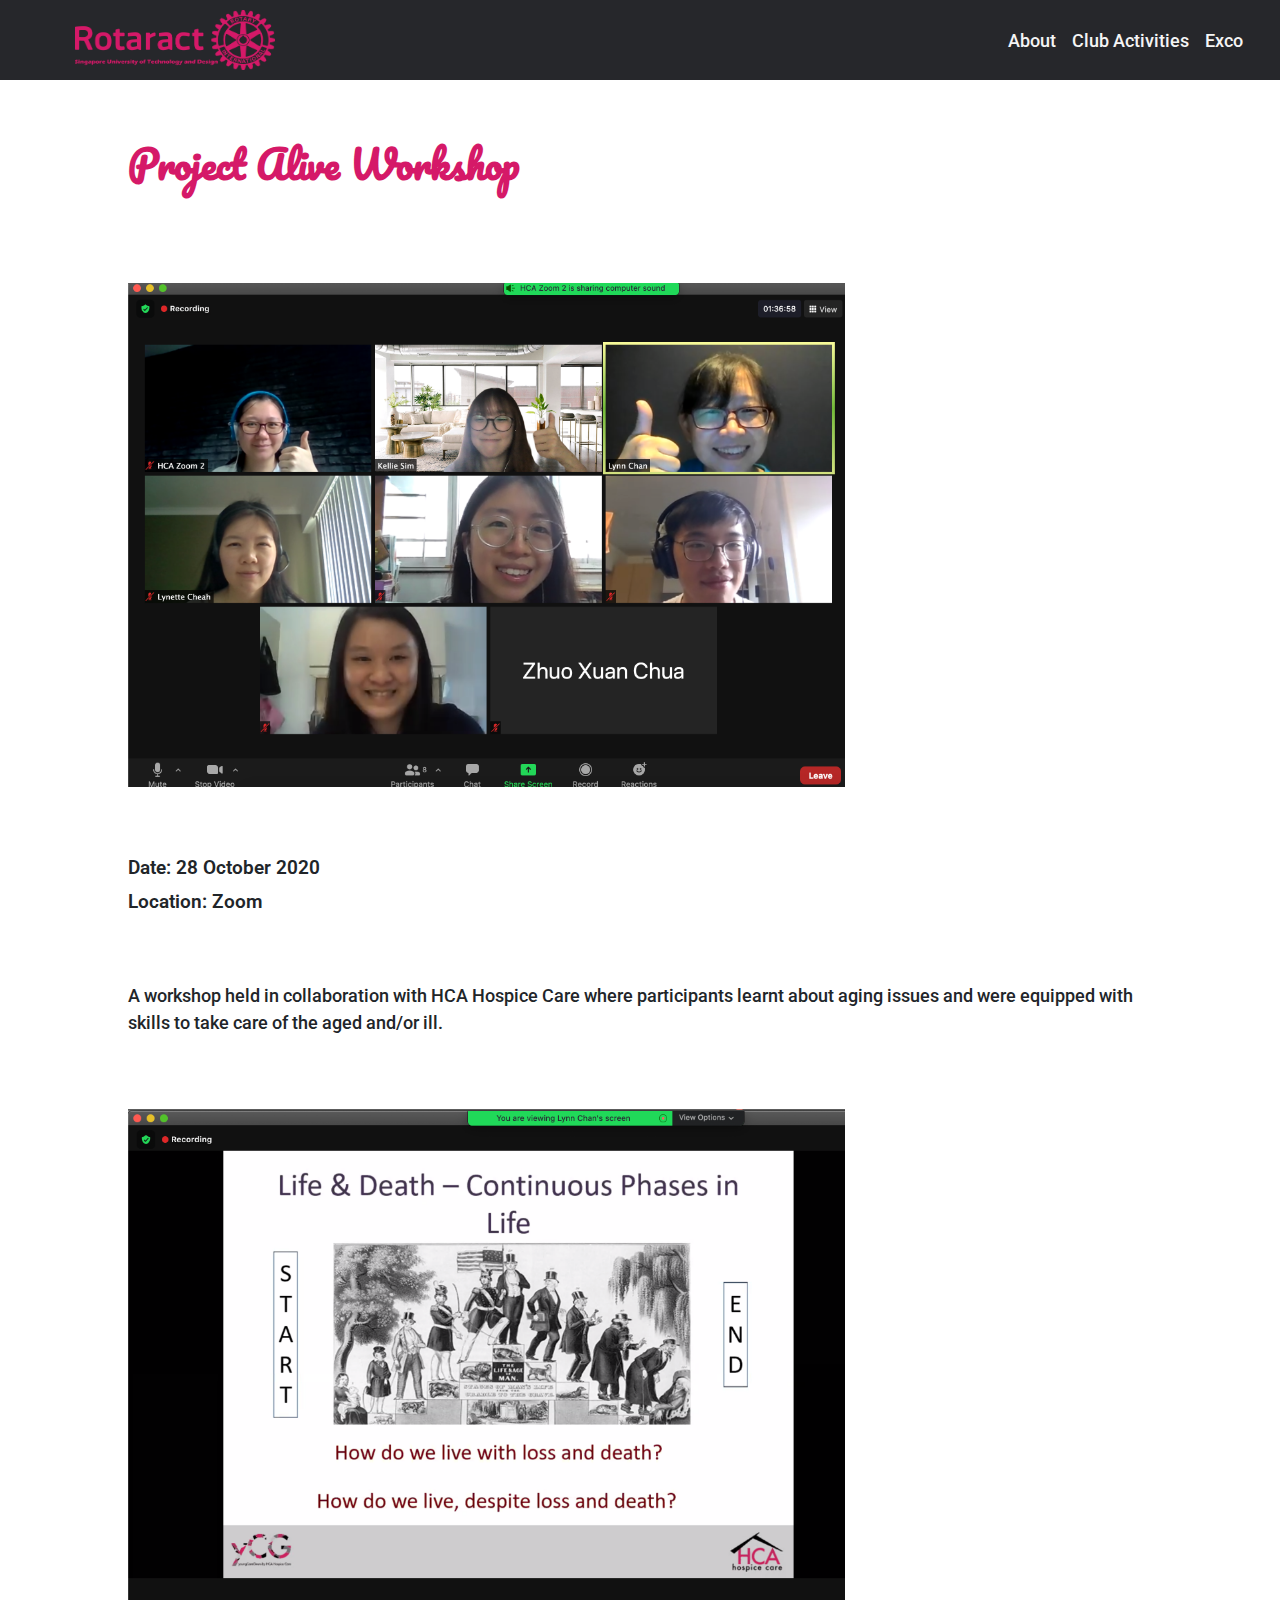
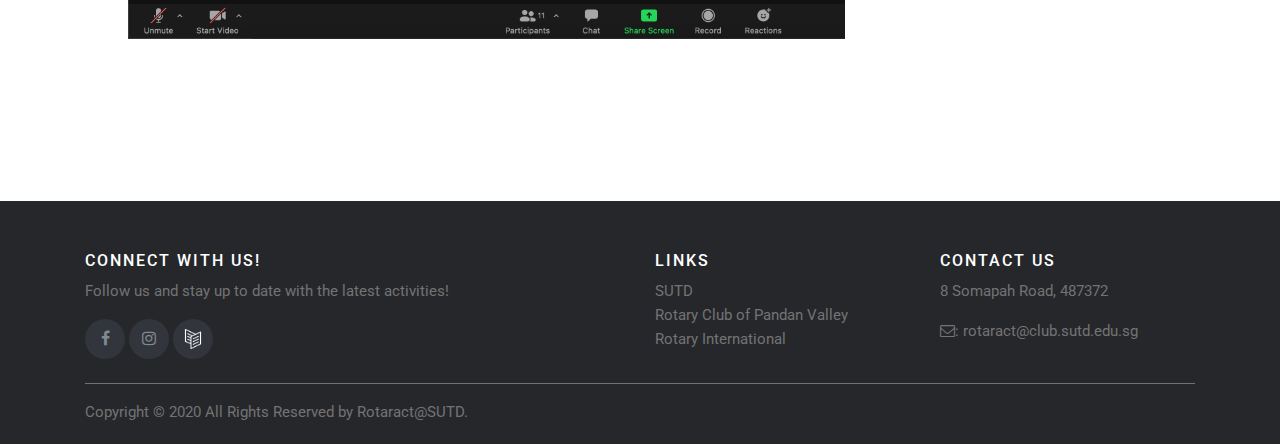
<file: projectalive.html>
<!DOCTYPE html>
<html lang="en">
<head>
    <title>Rotaract@SUTD</title>
    <meta charset="utf-8">
    <meta name="viewport" content="width=device-width, initial-scale=1">

    <link rel="stylesheet" href="https://cdnjs.cloudflare.com/ajax/libs/font-awesome/4.7.0/css/font-awesome.min.css">
    <link rel="stylesheet" href="https://stackpath.bootstrapcdn.com/bootstrap/4.4.1/css/bootstrap.min.css" integrity="sha384-Vkoo8x4CGsO3+Hhxv8T/Q5PaXtkKtu6ug5TOeNV6gBiFeWPGFN9MuhOf23Q9Ifjh" crossorigin="anonymous">
    <script src="https://stackpath.bootstrapcdn.com/bootstrap/4.4.1/js/bootstrap.min.js" integrity="sha384-wfSDF2E50Y2D1uUdj0O3uMBJnjuUD4Ih7YwaYd1iqfktj0Uod8GCExl3Og8ifwB6" crossorigin="anonymous"></script>
    <script src="https://code.jquery.com/jquery-3.4.1.slim.min.js" integrity="sha384-J6qa4849blE2+poT4WnyKhv5vZF5SrPo0iEjwBvKU7imGFAV0wwj1yYfoRSJoZ+n" crossorigin="anonymous"></script>
    <script src="https://cdn.jsdelivr.net/npm/popper.js@1.16.0/dist/umd/popper.min.js" integrity="sha384-Q6E9RHvbIyZFJoft+2mJbHaEWldlvI9IOYy5n3zV9zzTtmI3UksdQRVvoxMfooAo" crossorigin="anonymous"></script>
	<link rel="stylesheet" href="./css/sub.css">

	<script src="https://code.jquery.com/jquery-3.2.1.slim.min.js" integrity="sha384-KJ3o2DKtIkvYIK3UENzmM7KCkRr/rE9/Qpg6aAZGJwFDMVNA/GpGFF93hXpG5KkN" crossorigin="anonymous"></script>
	<script src="https://cdnjs.cloudflare.com/ajax/libs/popper.js/1.11.0/umd/popper.min.js" integrity="sha384-b/U6ypiBEHpOf/4+1nzFpr53nxSS+GLCkfwBdFNTxtclqqenISfwAzpKaMNFNmj4" crossorigin="anonymous"></script>
    <script src="https://maxcdn.bootstrapcdn.com/bootstrap/4.0.0-beta/js/bootstrap.min.js" integrity="sha384-h0AbiXch4ZDo7tp9hKZ4TsHbi047NrKGLO3SEJAg45jXxnGIfYzk4Si90RDIqNm1" crossorigin="anonymous"></script>
    
    <link href='https://fonts.googleapis.com/css?family=Arvo' rel='stylesheet'>
    <link href='https://fonts.googleapis.com/css?family=Roboto' rel='stylesheet'>
    <link href='https://fonts.googleapis.com/css?family=Pacifico' rel='stylesheet'>





</head>

<body>
    <header id="navbar">
		<nav class="navbar navbar-expand-lg bg-dark navbar-dark fixed-top">
			<div class="container-lg">

				<a href= "index.html" class="navbar-brand">
					<img class = "rotaractlogo" src="img/rotaract_logo.png" alt="whitelogo">
				</a>
		
				<button class="navbar-toggler" type="button" data-toggle="collapse" data-target="#collapsibleNavbar">
					<span class="navbar-toggler-icon"></span>
				</button>
		
				<div class="navbar-collapse collapse w-100 order-3 dual-collapse2" id="collapsibleNavbar">
					<ul class="navbar-nav ml-auto" id = "navword">
						<li class="nav-item">
                            <a href= "about.html" class="nav-link">About</a>
                        </li>    
						<li class="nav-item">
							<a href="activities.html" class="nav-link">Club Activities</a>
						</li>
						<li class="nav-item">
							<a href="exco.html" class="nav-link">Exco</a>
						</li>
					</ul>
				</div>
			</div>
		</nav>
    </header>

    <div class = "wholebody">

        <div class = "programme-title">
            <span class = "programme-title-text">Project Alive Workshop</span>
        </div>

        <div class = "programme-body">
            <img class = "programme-body-image" src="img/projectalive-2.png" alt="projectalive-1">
            <div class = "programme-body-infobody">
                <p class = "programme-body-info">Date: 28 October 2020</p>
                <p class = "programme-body-info">Location: Zoom</p>
            </div>
            <p class = "programme-body-text">
                A workshop held in collaboration with HCA Hospice Care where participants learnt about aging issues and were equipped with skills to take care of the aged and/or ill.
            </p>
            <img class = "programme-body-image" src="img/projectalive-1.png" alt="projectalive-2">


        </div>




    </div>

	
	<footer class="site-footer">
        <div class="container">
            <div class="row">
                <div class="col-sm-12 col-md-6">
                    <h6>Connect with us!</h6>
                    <p class="text-justify">Follow us and stay up to date with the latest activities!</p>
                    <div>
                        <ul class="social-icons">
                            <li><a class="facebook" href="https://www.facebook.com/rotaractsutd/"><i class="fa fa-facebook"></i></a></li>
                            <li><a class="instagram" href="https://www.instagram.com/rotaractsutd/"><i class="fa fa-instagram"></i></a></li>
                            <li><a class="carrd" href="https://rotaractsutd.carrd.co/"><img class = "carrd" src="img/carrd-logo.png" height="20px" alt="whitelogo"></a></li>
                        </ul>
                    </div>
                </div>

                <div class="col-xs-6 col-md-3">
                    <h6>Links</h6>
                    <ul class="footer-links">
                        <li><a href="https://www.sutd.edu.sg/">SUTD</a></li>
                        <li><a href="https://rotary-rcpv.com/">Rotary Club of Pandan Valley</a></li>
                        <li><a href="https://www.rotary.org/en">Rotary International</a></li>
                    </ul>
                </div>

                <div class="col-xs-6 col-md-3">
                    <h6>Contact Us</h6>
                    <p>
                        8 Somapah Road,
                        487372
                    </p>
                    <p><i class="fa fa-envelope-o"></i>: <a href=mailto:rotaract@club.sutd.edu.sg>rotaract@club.sutd.edu.sg</a></p>
                </div>
            </div>
            <hr>
        </div>
        <div class="container">
            <div class="row">
                <div class="col-md-8 col-sm-6 col-xs-12">
                    <p class="copyright-text">
                        Copyright &copy; 2020 All Rights Reserved by
                        <a href="index.html">Rotaract@SUTD</a>.
                    </p>
                </div>
            </div>
        </div>
    </footer>


</body>
</file>
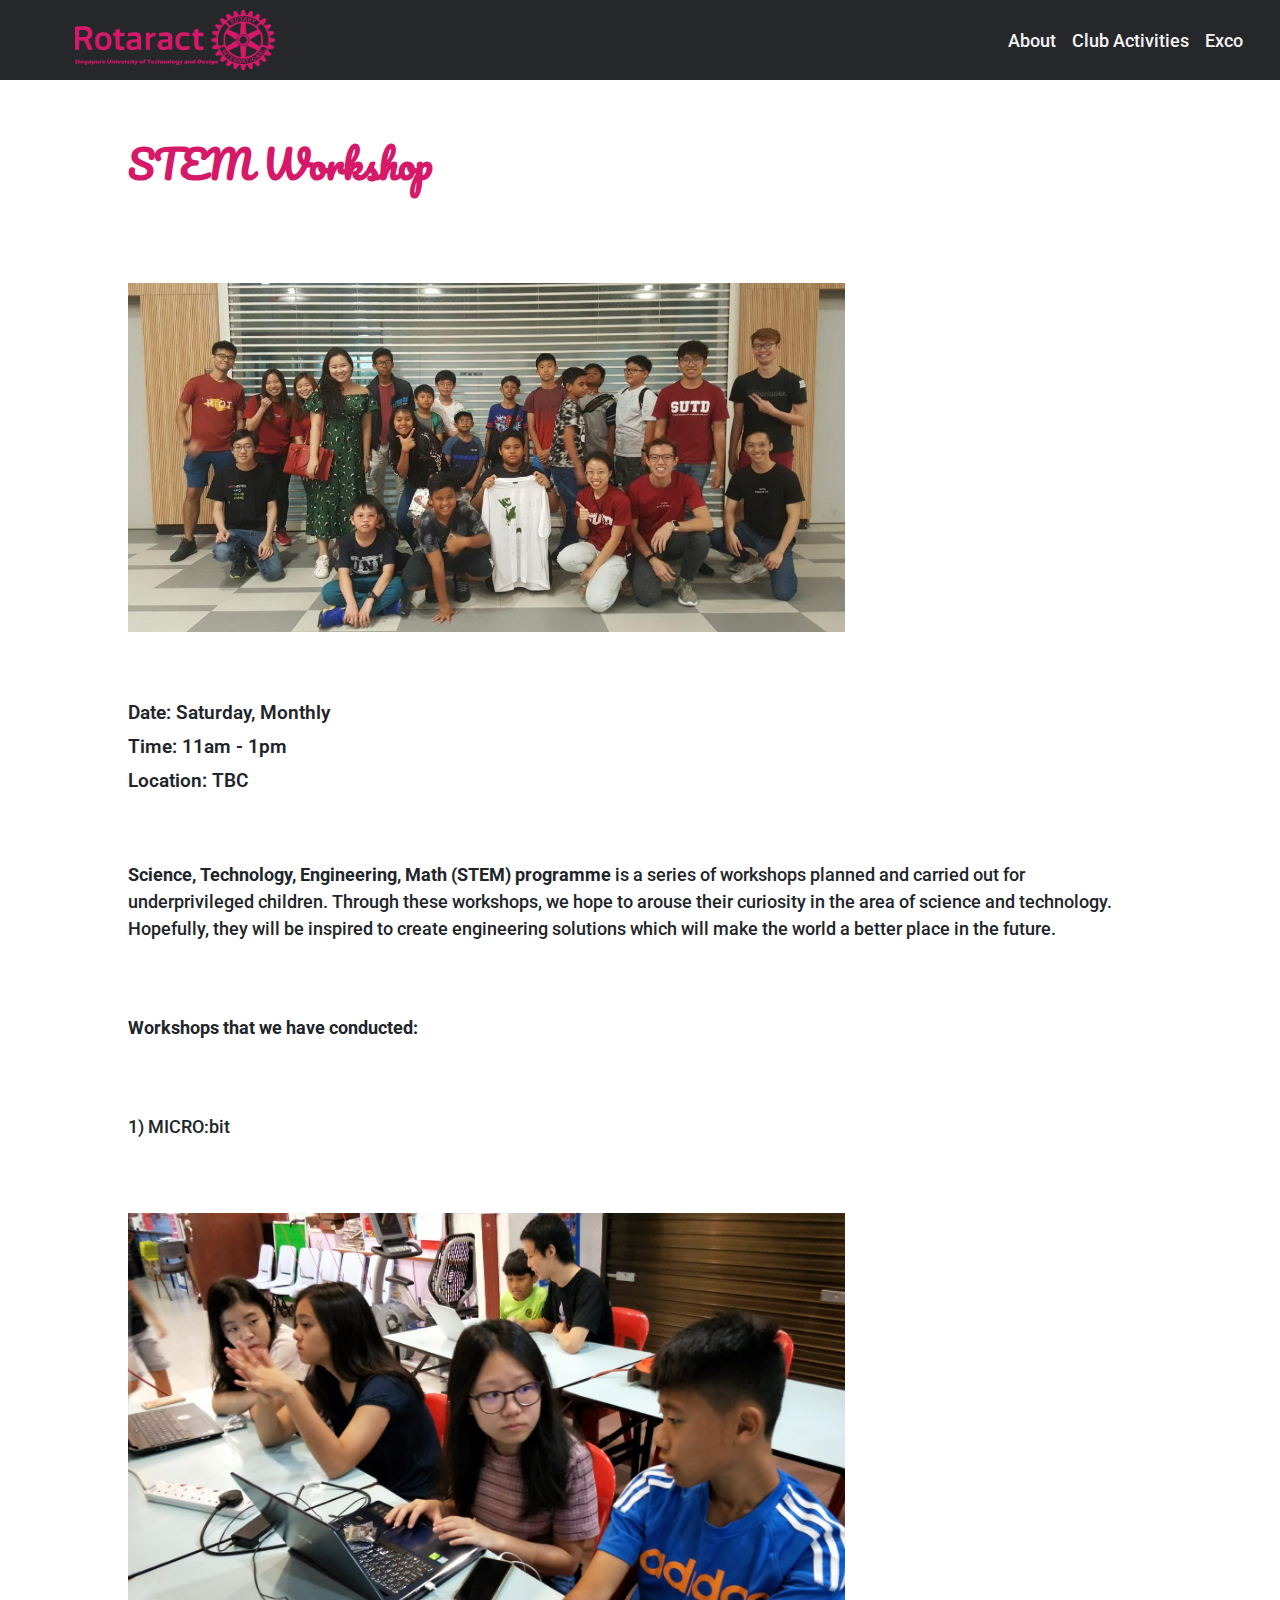
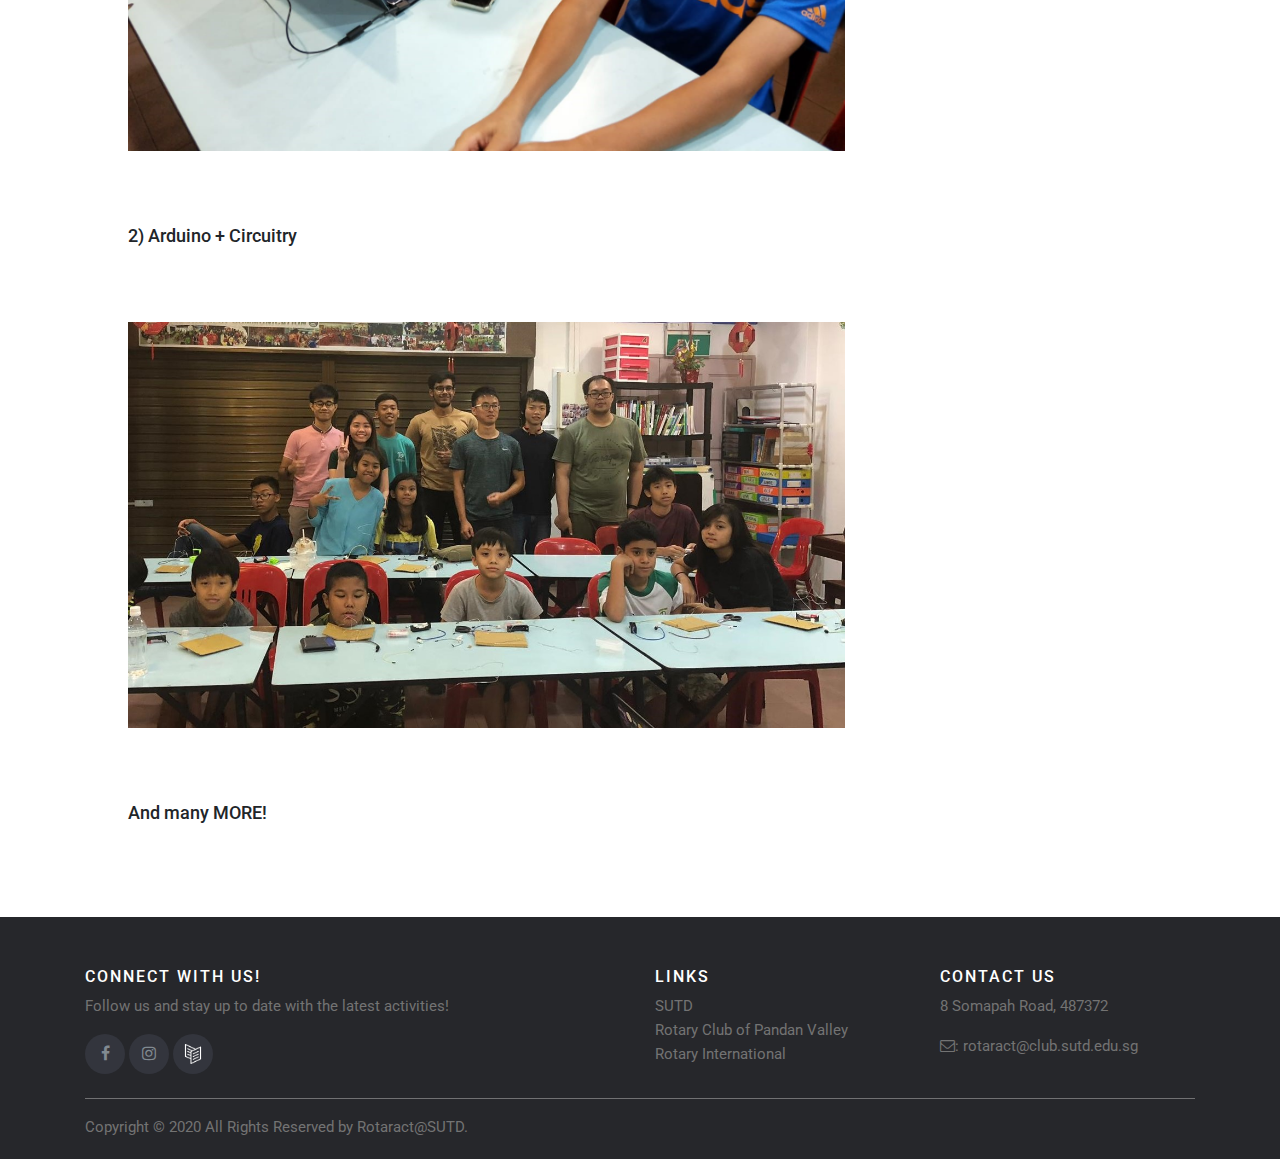
<file: stem.html>
<!DOCTYPE html>
<html lang="en">
<head>
    <title>Rotaract@SUTD</title>
    <meta charset="utf-8">
    <meta name="viewport" content="width=device-width, initial-scale=1">

    <link rel="stylesheet" href="https://cdnjs.cloudflare.com/ajax/libs/font-awesome/4.7.0/css/font-awesome.min.css">
    <link rel="stylesheet" href="https://stackpath.bootstrapcdn.com/bootstrap/4.4.1/css/bootstrap.min.css" integrity="sha384-Vkoo8x4CGsO3+Hhxv8T/Q5PaXtkKtu6ug5TOeNV6gBiFeWPGFN9MuhOf23Q9Ifjh" crossorigin="anonymous">
    <script src="https://stackpath.bootstrapcdn.com/bootstrap/4.4.1/js/bootstrap.min.js" integrity="sha384-wfSDF2E50Y2D1uUdj0O3uMBJnjuUD4Ih7YwaYd1iqfktj0Uod8GCExl3Og8ifwB6" crossorigin="anonymous"></script>
    <script src="https://code.jquery.com/jquery-3.4.1.slim.min.js" integrity="sha384-J6qa4849blE2+poT4WnyKhv5vZF5SrPo0iEjwBvKU7imGFAV0wwj1yYfoRSJoZ+n" crossorigin="anonymous"></script>
    <script src="https://cdn.jsdelivr.net/npm/popper.js@1.16.0/dist/umd/popper.min.js" integrity="sha384-Q6E9RHvbIyZFJoft+2mJbHaEWldlvI9IOYy5n3zV9zzTtmI3UksdQRVvoxMfooAo" crossorigin="anonymous"></script>
	<link rel="stylesheet" href="./css/sub.css">

	<script src="https://code.jquery.com/jquery-3.2.1.slim.min.js" integrity="sha384-KJ3o2DKtIkvYIK3UENzmM7KCkRr/rE9/Qpg6aAZGJwFDMVNA/GpGFF93hXpG5KkN" crossorigin="anonymous"></script>
	<script src="https://cdnjs.cloudflare.com/ajax/libs/popper.js/1.11.0/umd/popper.min.js" integrity="sha384-b/U6ypiBEHpOf/4+1nzFpr53nxSS+GLCkfwBdFNTxtclqqenISfwAzpKaMNFNmj4" crossorigin="anonymous"></script>
    <script src="https://maxcdn.bootstrapcdn.com/bootstrap/4.0.0-beta/js/bootstrap.min.js" integrity="sha384-h0AbiXch4ZDo7tp9hKZ4TsHbi047NrKGLO3SEJAg45jXxnGIfYzk4Si90RDIqNm1" crossorigin="anonymous"></script>
    
    <link href='https://fonts.googleapis.com/css?family=Arvo' rel='stylesheet'>
    <link href='https://fonts.googleapis.com/css?family=Roboto' rel='stylesheet'>
    <link href='https://fonts.googleapis.com/css?family=Pacifico' rel='stylesheet'>





</head>

<body>
    <header id="navbar">
		<nav class="navbar navbar-expand-lg bg-dark navbar-dark fixed-top">
			<div class="container-lg">

				<a href= "index.html" class="navbar-brand">
					<img class = "rotaractlogo" src="img/rotaract_logo.png" alt="whitelogo">
				</a>
		
				<button class="navbar-toggler" type="button" data-toggle="collapse" data-target="#collapsibleNavbar">
					<span class="navbar-toggler-icon"></span>
				</button>
		
				<div class="navbar-collapse collapse w-100 order-3 dual-collapse2" id="collapsibleNavbar">
					<ul class="navbar-nav ml-auto" id = "navword">
						<li class="nav-item">
                            <a href= "about.html" class="nav-link">About</a>
                        </li>    
						<li class="nav-item">
							<a href="activities.html" class="nav-link">Club Activities</a>
						</li>
						<li class="nav-item">
							<a href="exco.html" class="nav-link">Exco</a>
						</li>
					</ul>
				</div>
			</div>
		</nav>
    </header>

    <div class = "wholebody">

        <div class = "programme-title">
            <span class = "programme-title-text">STEM Workshop</span>
        </div>

        <div class = "programme-body">
            <img class = "programme-body-image" src="img/stem_good.jpg" alt="stem">
            <div class = "programme-body-infobody">
                <p class = "programme-body-info">Date: Saturday, Monthly</p>
                <p class = "programme-body-info">Time: 11am - 1pm</p>
                <p class = "programme-body-info">Location: TBC</p>
            </div>
            <p class = "programme-body-text">
                <b>Science, Technology, Engineering, Math (STEM) programme</b> is a series of workshops planned and carried out for underprivileged children. Through these workshops, we hope to arouse their curiosity in the area of science and technology. Hopefully, they will be inspired to create engineering solutions which will make the world a better place in the future.
            </p>
            <p class = "programme-body-text">
                <b>Workshops that we have conducted:</b>
            </p>
            <p class = "programme-body-text">
                1) MICRO:bit
            </p>
            <img class = "programme-body-image" src="img/stem.jpg" alt="stem-microbit">

            <p class = "programme-body-text">
                2) Arduino + Circuitry
            </p>
            <img class = "programme-body-image" src="img/stem_arduino.jpg" alt="stem-arduino">

            <p class = "programme-body-text">
                And many MORE!
            </p>

        </div>




    </div>

	
	<footer class="site-footer">
        <div class="container">
            <div class="row">
                <div class="col-sm-12 col-md-6">
                    <h6>Connect with us!</h6>
                    <p class="text-justify">Follow us and stay up to date with the latest activities!</p>
                    <div>
                        <ul class="social-icons">
                            <li><a class="facebook" href="https://www.facebook.com/rotaractsutd/"><i class="fa fa-facebook"></i></a></li>
                            <li><a class="instagram" href="https://www.instagram.com/rotaractsutd/"><i class="fa fa-instagram"></i></a></li>
                            <li><a class="carrd" href="https://rotaractsutd.carrd.co/"><img class = "carrd" src="img/carrd-logo.png" height="20px" alt="whitelogo"></a></li>
                        </ul>
                    </div>
                </div>

                <div class="col-xs-6 col-md-3">
                    <h6>Links</h6>
                    <ul class="footer-links">
                        <li><a href="https://www.sutd.edu.sg/">SUTD</a></li>
                        <li><a href="https://rotary-rcpv.com/">Rotary Club of Pandan Valley</a></li>
                        <li><a href="https://www.rotary.org/en">Rotary International</a></li>
                    </ul>
                </div>

                <div class="col-xs-6 col-md-3">
                    <h6>Contact Us</h6>
                    <p>
                        8 Somapah Road,
                        487372
                    </p>
                    <p><i class="fa fa-envelope-o"></i>: <a href=mailto:rotaract@club.sutd.edu.sg>rotaract@club.sutd.edu.sg</a></p>
                </div>
            </div>
            <hr>
        </div>
        <div class="container">
            <div class="row">
                <div class="col-md-8 col-sm-6 col-xs-12">
                    <p class="copyright-text">
                        Copyright &copy; 2020 All Rights Reserved by
                        <a href="index.html">Rotaract@SUTD</a>.
                    </p>
                </div>
            </div>
        </div>
    </footer>


</body>
</file>
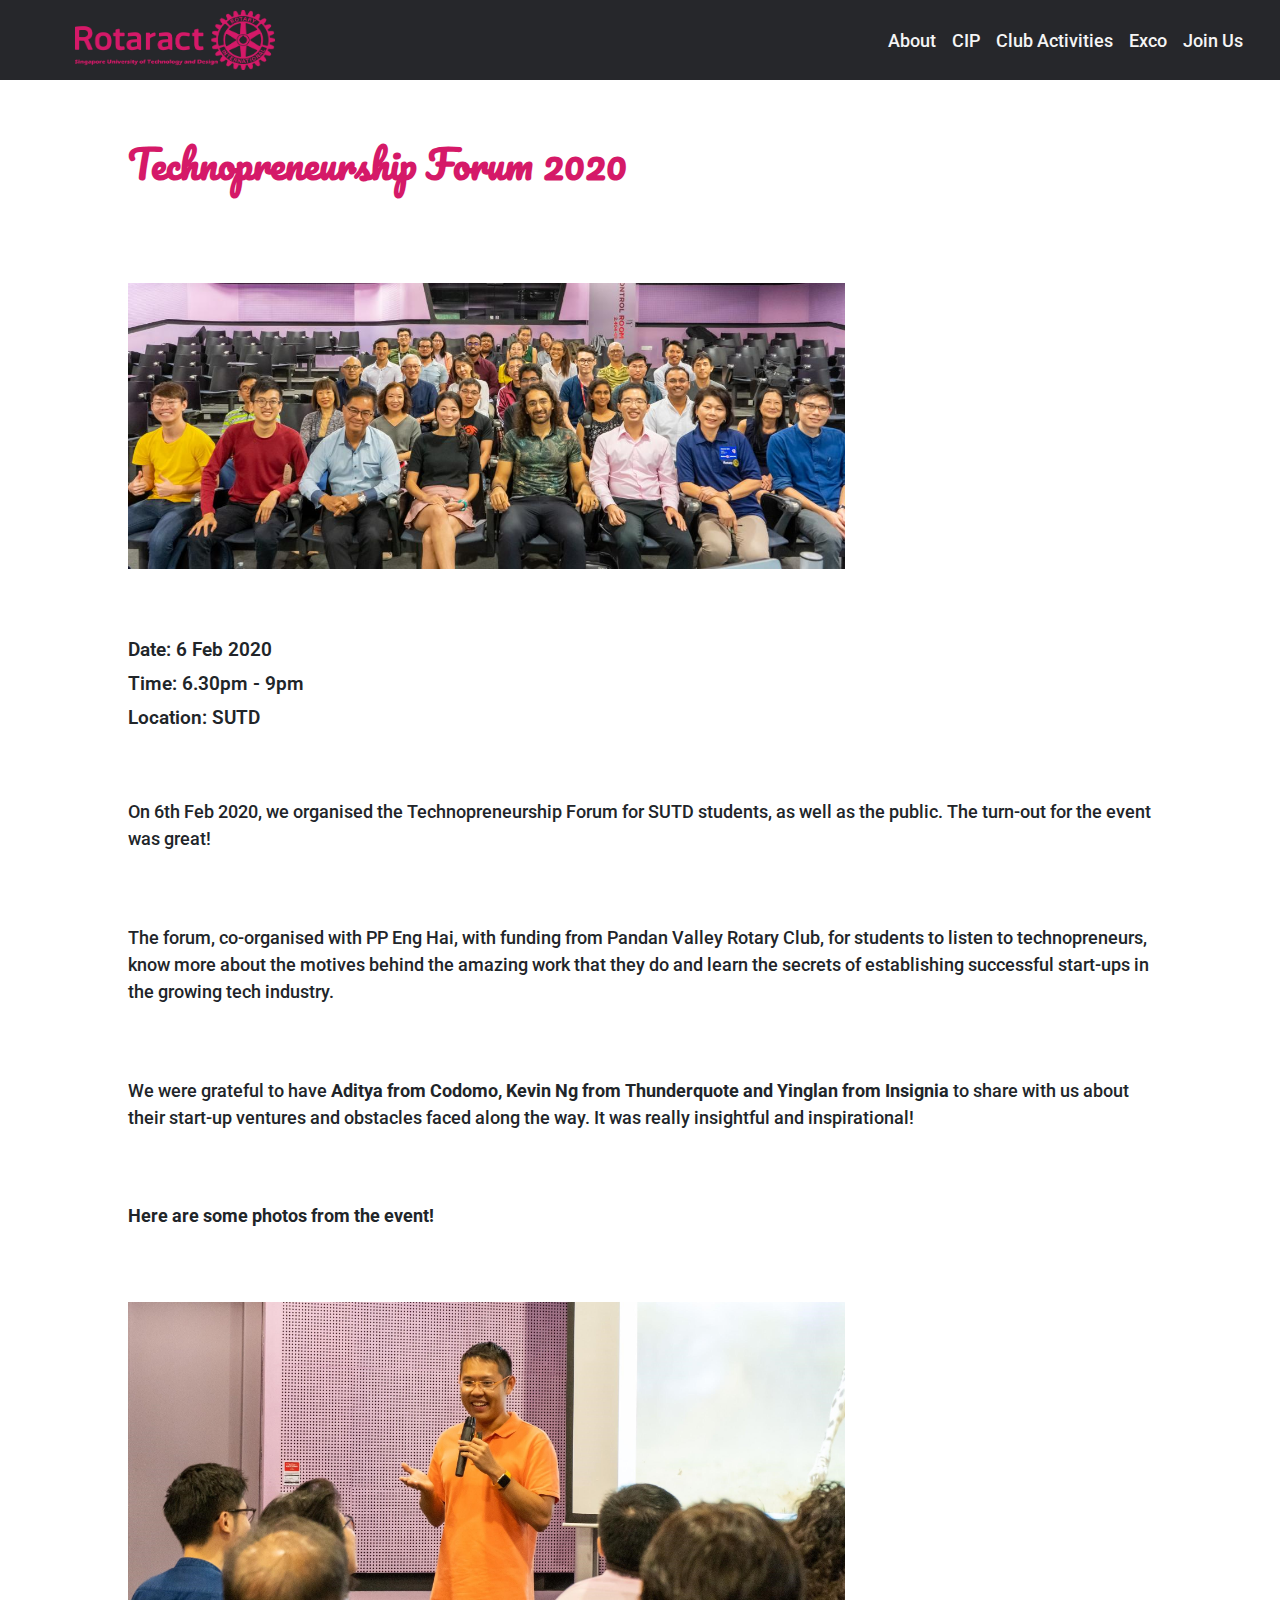
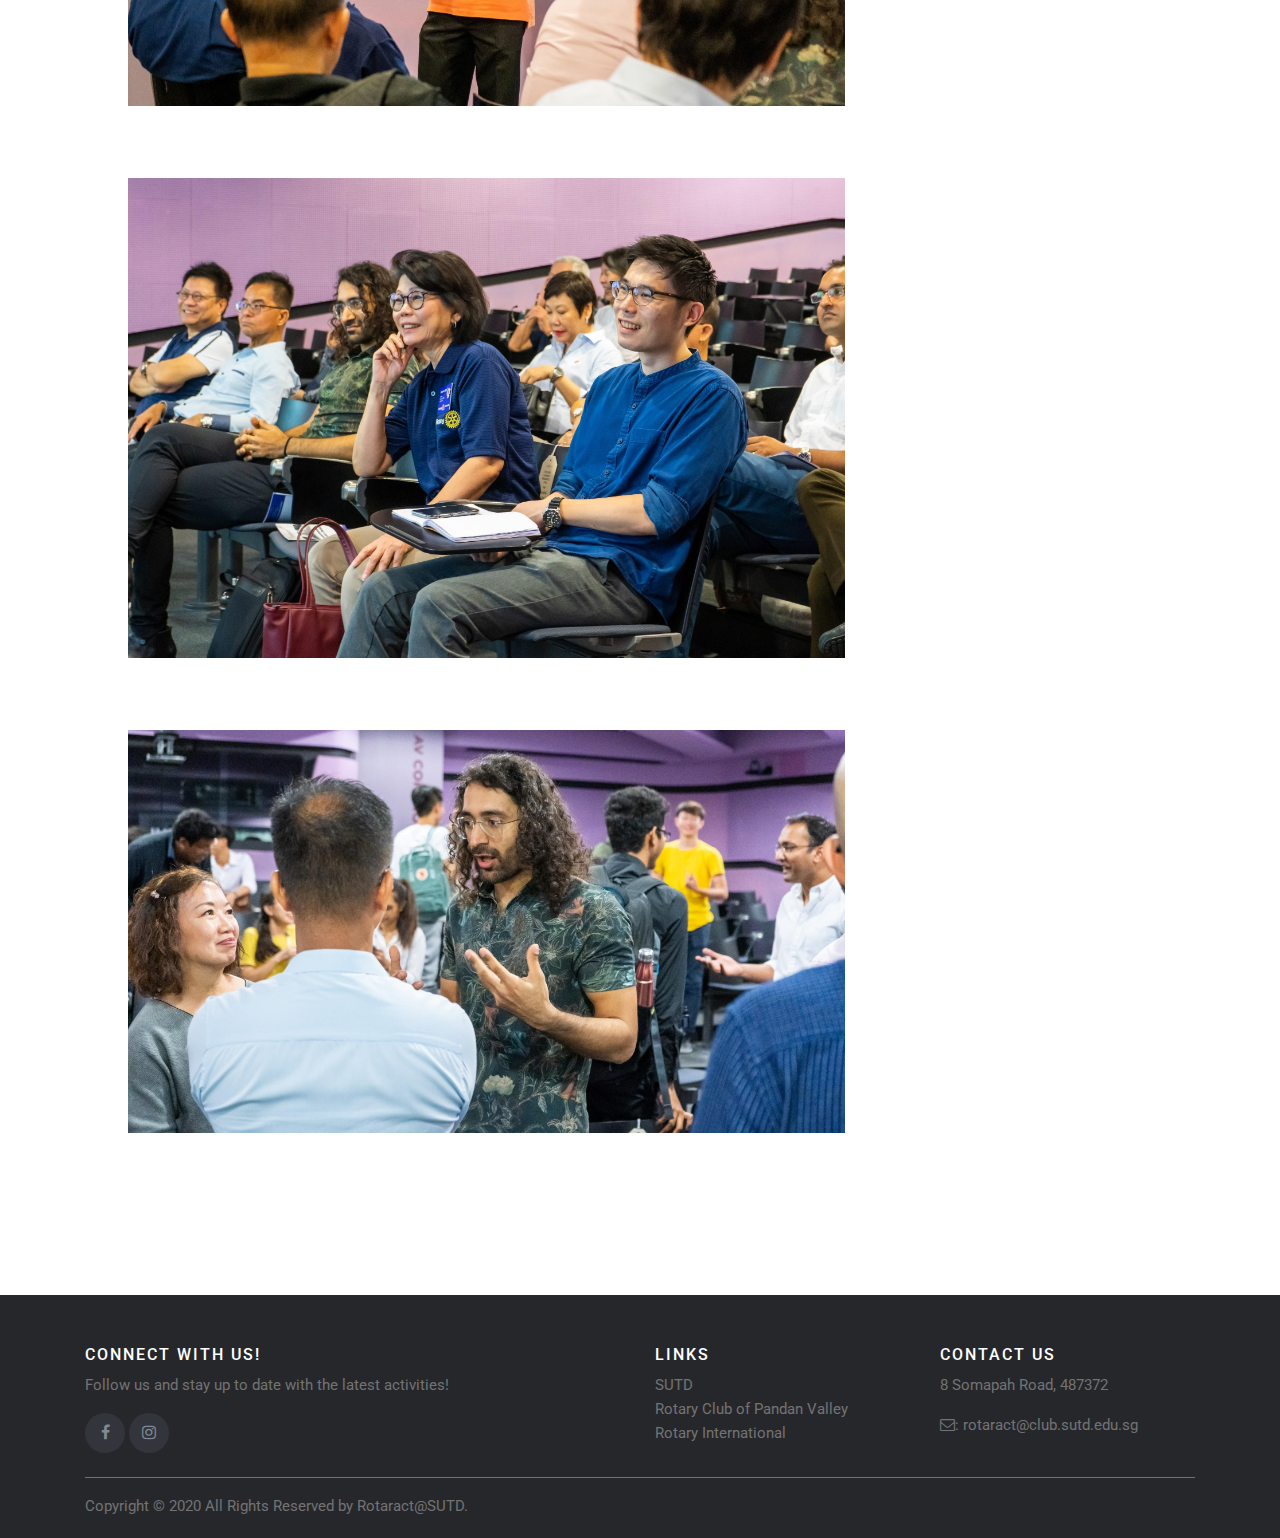
<file: techno.html>
<!DOCTYPE html>
<html lang="en">
<head>
    <title>Rotaract@SUTD</title>
    <meta charset="utf-8">
    <meta name="viewport" content="width=device-width, initial-scale=1">

    <link rel="stylesheet" href="https://cdnjs.cloudflare.com/ajax/libs/font-awesome/4.7.0/css/font-awesome.min.css">
    <link rel="stylesheet" href="https://stackpath.bootstrapcdn.com/bootstrap/4.4.1/css/bootstrap.min.css" integrity="sha384-Vkoo8x4CGsO3+Hhxv8T/Q5PaXtkKtu6ug5TOeNV6gBiFeWPGFN9MuhOf23Q9Ifjh" crossorigin="anonymous">
    <script src="https://stackpath.bootstrapcdn.com/bootstrap/4.4.1/js/bootstrap.min.js" integrity="sha384-wfSDF2E50Y2D1uUdj0O3uMBJnjuUD4Ih7YwaYd1iqfktj0Uod8GCExl3Og8ifwB6" crossorigin="anonymous"></script>
    <script src="https://code.jquery.com/jquery-3.4.1.slim.min.js" integrity="sha384-J6qa4849blE2+poT4WnyKhv5vZF5SrPo0iEjwBvKU7imGFAV0wwj1yYfoRSJoZ+n" crossorigin="anonymous"></script>
    <script src="https://cdn.jsdelivr.net/npm/popper.js@1.16.0/dist/umd/popper.min.js" integrity="sha384-Q6E9RHvbIyZFJoft+2mJbHaEWldlvI9IOYy5n3zV9zzTtmI3UksdQRVvoxMfooAo" crossorigin="anonymous"></script>
	<link rel="stylesheet" href="./css/sub.css">

	<script src="https://code.jquery.com/jquery-3.2.1.slim.min.js" integrity="sha384-KJ3o2DKtIkvYIK3UENzmM7KCkRr/rE9/Qpg6aAZGJwFDMVNA/GpGFF93hXpG5KkN" crossorigin="anonymous"></script>
	<script src="https://cdnjs.cloudflare.com/ajax/libs/popper.js/1.11.0/umd/popper.min.js" integrity="sha384-b/U6ypiBEHpOf/4+1nzFpr53nxSS+GLCkfwBdFNTxtclqqenISfwAzpKaMNFNmj4" crossorigin="anonymous"></script>
    <script src="https://maxcdn.bootstrapcdn.com/bootstrap/4.0.0-beta/js/bootstrap.min.js" integrity="sha384-h0AbiXch4ZDo7tp9hKZ4TsHbi047NrKGLO3SEJAg45jXxnGIfYzk4Si90RDIqNm1" crossorigin="anonymous"></script>
    
    <link href='https://fonts.googleapis.com/css?family=Arvo' rel='stylesheet'>
    <link href='https://fonts.googleapis.com/css?family=Roboto' rel='stylesheet'>
    <link href='https://fonts.googleapis.com/css?family=Pacifico' rel='stylesheet'>





</head>

<body>
    <header id="navbar">
		<nav class="navbar navbar-expand-lg bg-dark navbar-dark fixed-top">
			<div class="container-lg">

				<a href= "index.html" class="navbar-brand">
					<img class = "rotaractlogo" src="img/rotaract_logo.png" alt="whitelogo">
				</a>
		
				<button class="navbar-toggler" type="button" data-toggle="collapse" data-target="#collapsibleNavbar">
					<span class="navbar-toggler-icon"></span>
				</button>
		
				<div class="navbar-collapse collapse w-100 order-3 dual-collapse2" id="collapsibleNavbar">
					<ul class="navbar-nav ml-auto" id = "navword">
						<li class="nav-item">
                            <a href= "about.html" class="nav-link">About</a>
                        </li>    
						<li class="nav-item">
							<a href="cip.html" class="nav-link">CIP</a>
                        </li>
						<li class="nav-item">
							<a href="activities.html" class="nav-link">Club Activities</a>
						</li>
						<li class="nav-item">
							<a href="exco.html" class="nav-link">Exco</a>
						</li>
						<li class="nav-item">
							<a href="join.html" class="nav-link">Join Us</a>
						</li>
					</ul>
				</div>
			</div>
		</nav>
    </header>

    <div class = "wholebody">

        <div class = "programme-title">
            <span class = "programme-title-text">Technopreneurship Forum 2020</span>
        </div>

        <div class = "programme-body">
            <img class = "programme-body-image" src="img/techno_icon.jpg" alt="techno">
            <div class = "programme-body-infobody">
                <p class = "programme-body-info">Date: 6 Feb 2020</p>
                <p class = "programme-body-info">Time: 6.30pm - 9pm</p>
                <p class = "programme-body-info">Location: SUTD </p>
            </div>
            <p class = "programme-body-text">
                On 6th Feb 2020, we organised the Technopreneurship Forum for SUTD students, as well as the public. The turn-out for the event was great! 
            </p>

            <p class = "programme-body-text">
                The forum, co-organised with PP Eng Hai, with funding from Pandan Valley Rotary Club, for students to listen to technopreneurs, know more about the motives behind the amazing work that they do and learn the secrets of establishing successful start-ups in the growing tech industry.
            </p>

            <p class = "programme-body-text">
                We were grateful to have <b>Aditya from Codomo, Kevin Ng from Thunderquote and Yinglan from Insignia</b> to share with us about their start-up ventures and obstacles faced along the way. It was really insightful and inspirational!
            </p>

            <p class = "programme-body-text">
                <b>Here are some photos from the event!</b>
            </p>

            <img class = "programme-body-image" src="img/techno2020/techno-1.jpg" alt="techno">
            <img class = "programme-body-image" src="img/techno2020/techno-2.jpg" alt="techno">
            <img class = "programme-body-image" src="img/techno2020/techno-3.jpg" alt="techno">


        </div>




    </div>

	
	<footer class="site-footer">
        <div class="container">
            <div class="row">
                <div class="col-sm-12 col-md-6">
                    <h6>Connect with us!</h6>
                    <p class="text-justify">Follow us and stay up to date with the latest activities!</p>
                    <div>
                        <ul class="social-icons">
                            <li><a class="facebook" href="https://www.facebook.com/rotaractsutd/"><i class="fa fa-facebook"></i></a></li>
                            <li><a class="instagram" href="https://www.instagram.com/rotaractsutd/"><i class="fa fa-instagram"></i></a></li>
                        </ul>
                    </div>
                </div>

                <div class="col-xs-6 col-md-3">
                    <h6>Links</h6>
                    <ul class="footer-links">
                        <li><a href="https://www.sutd.edu.sg/">SUTD</a></li>
                        <li><a href="https://rotary-rcpv.com/">Rotary Club of Pandan Valley</a></li>
                        <li><a href="https://www.rotary.org/en">Rotary International</a></li>
                    </ul>
                </div>

                <div class="col-xs-6 col-md-3">
                    <h6>Contact Us</h6>
                    <p>
                        8 Somapah Road,
                        487372
                    </p>
                    <p><i class="fa fa-envelope-o"></i>: <a href=mailto:rotaract@club.sutd.edu.sg>rotaract@club.sutd.edu.sg</a></p>
                </div>
            </div>
            <hr>
        </div>
        <div class="container">
            <div class="row">
                <div class="col-md-8 col-sm-6 col-xs-12">
                    <p class="copyright-text">
                        Copyright &copy; 2020 All Rights Reserved by
                        <a href="index.html">Rotaract@SUTD</a>.
                    </p>
                </div>
            </div>
        </div>
    </footer>


</body>
</file>
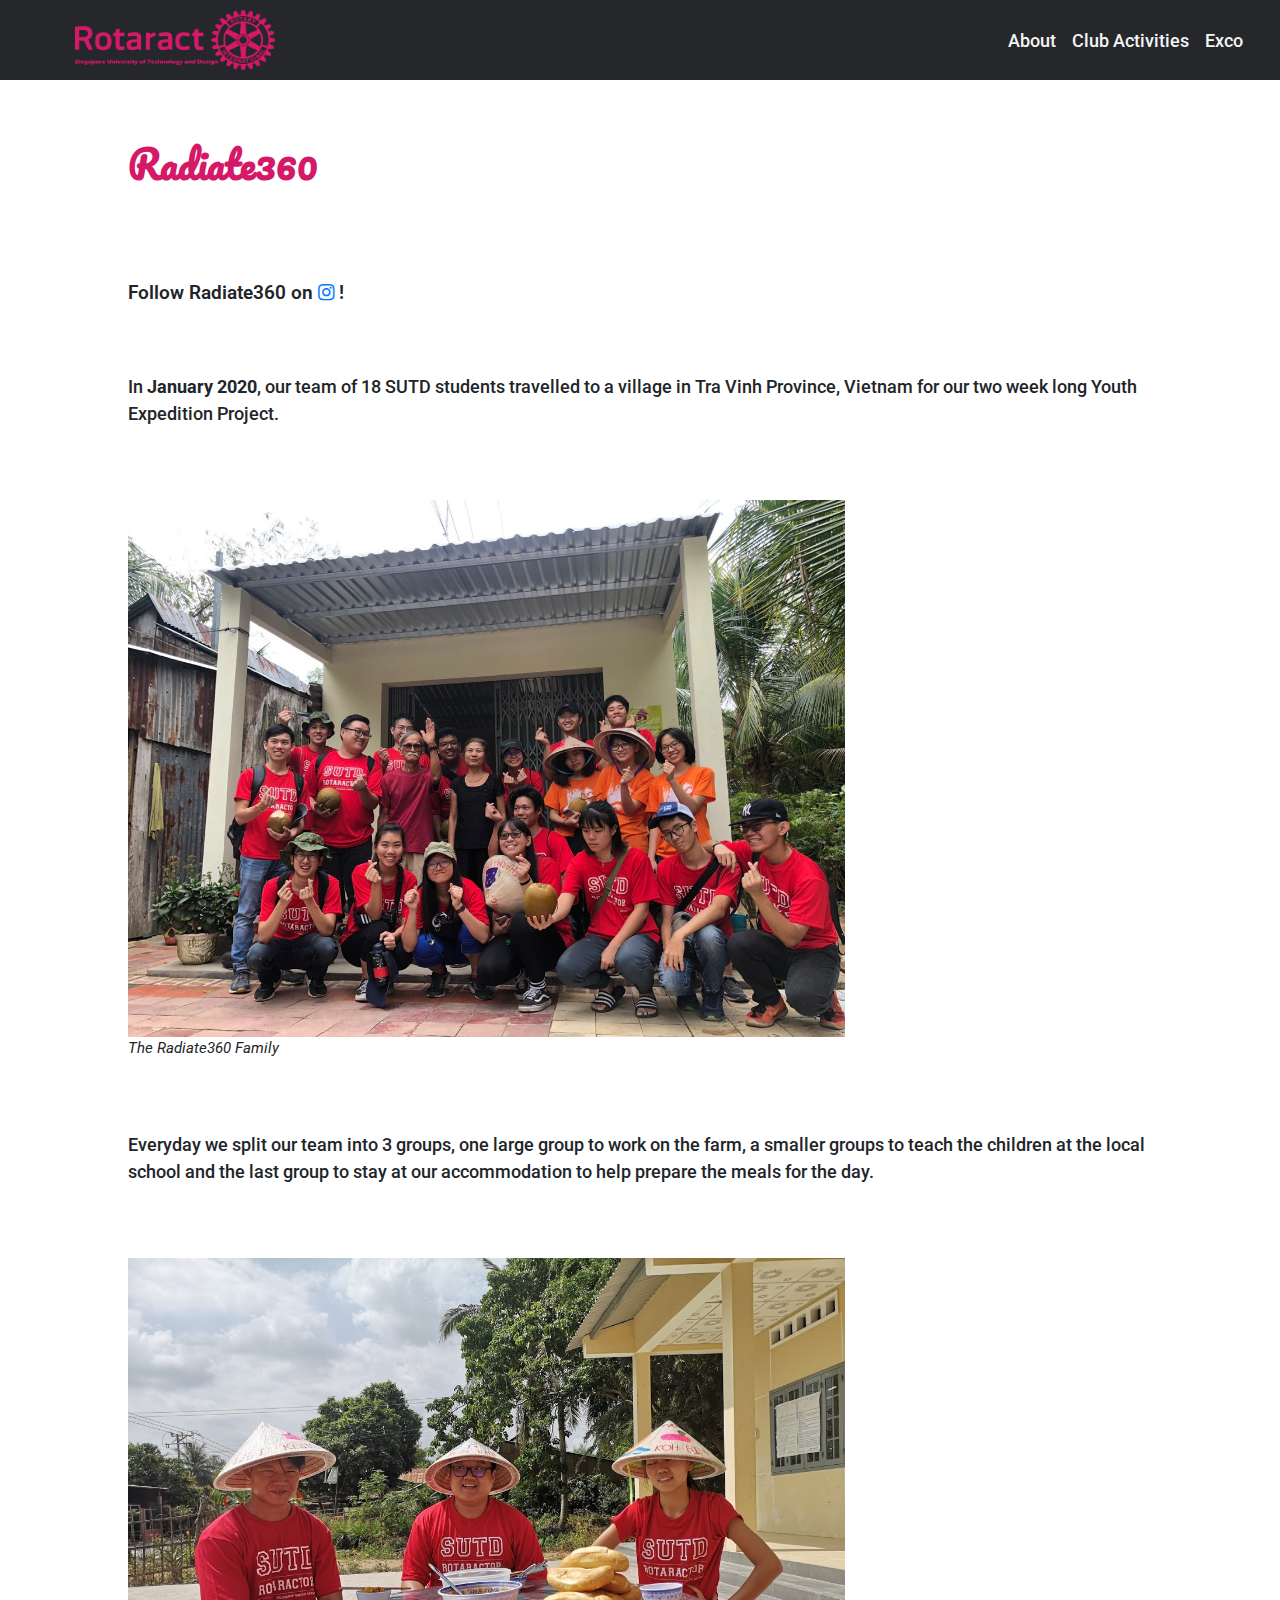
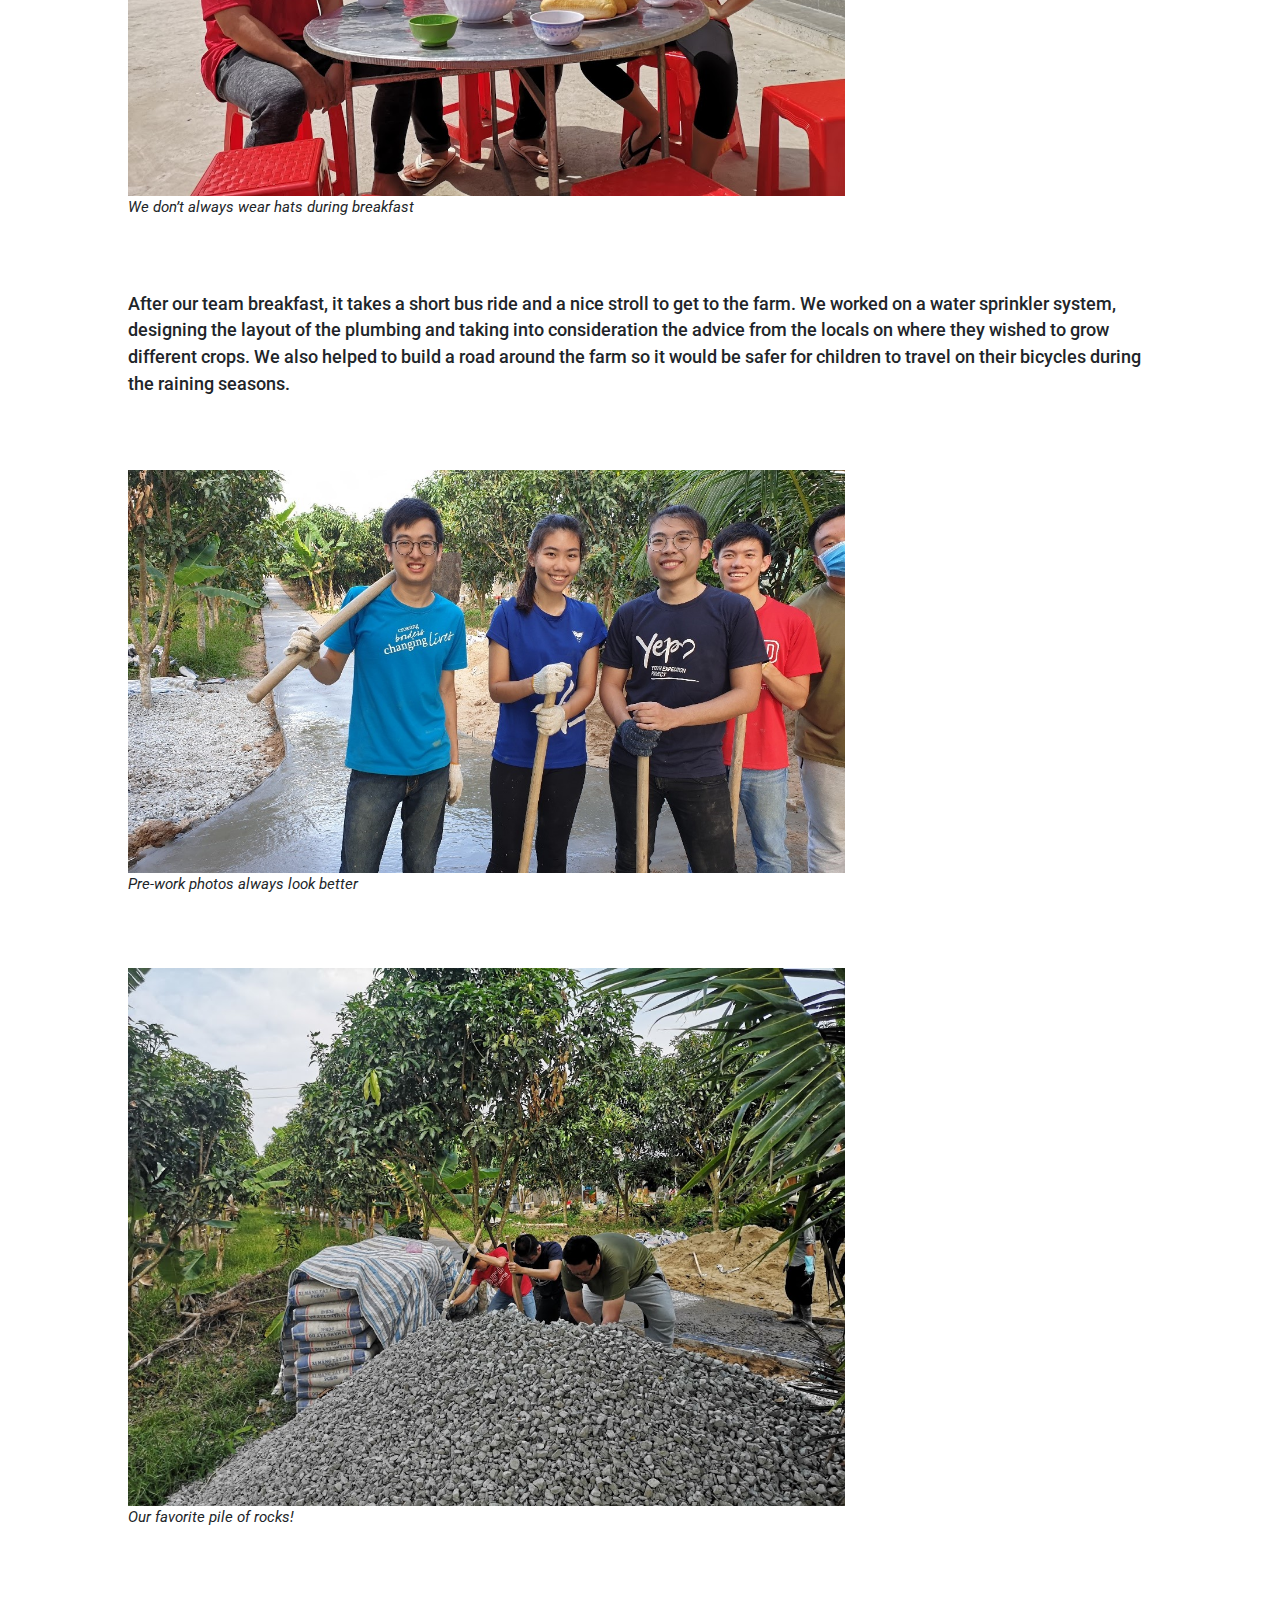
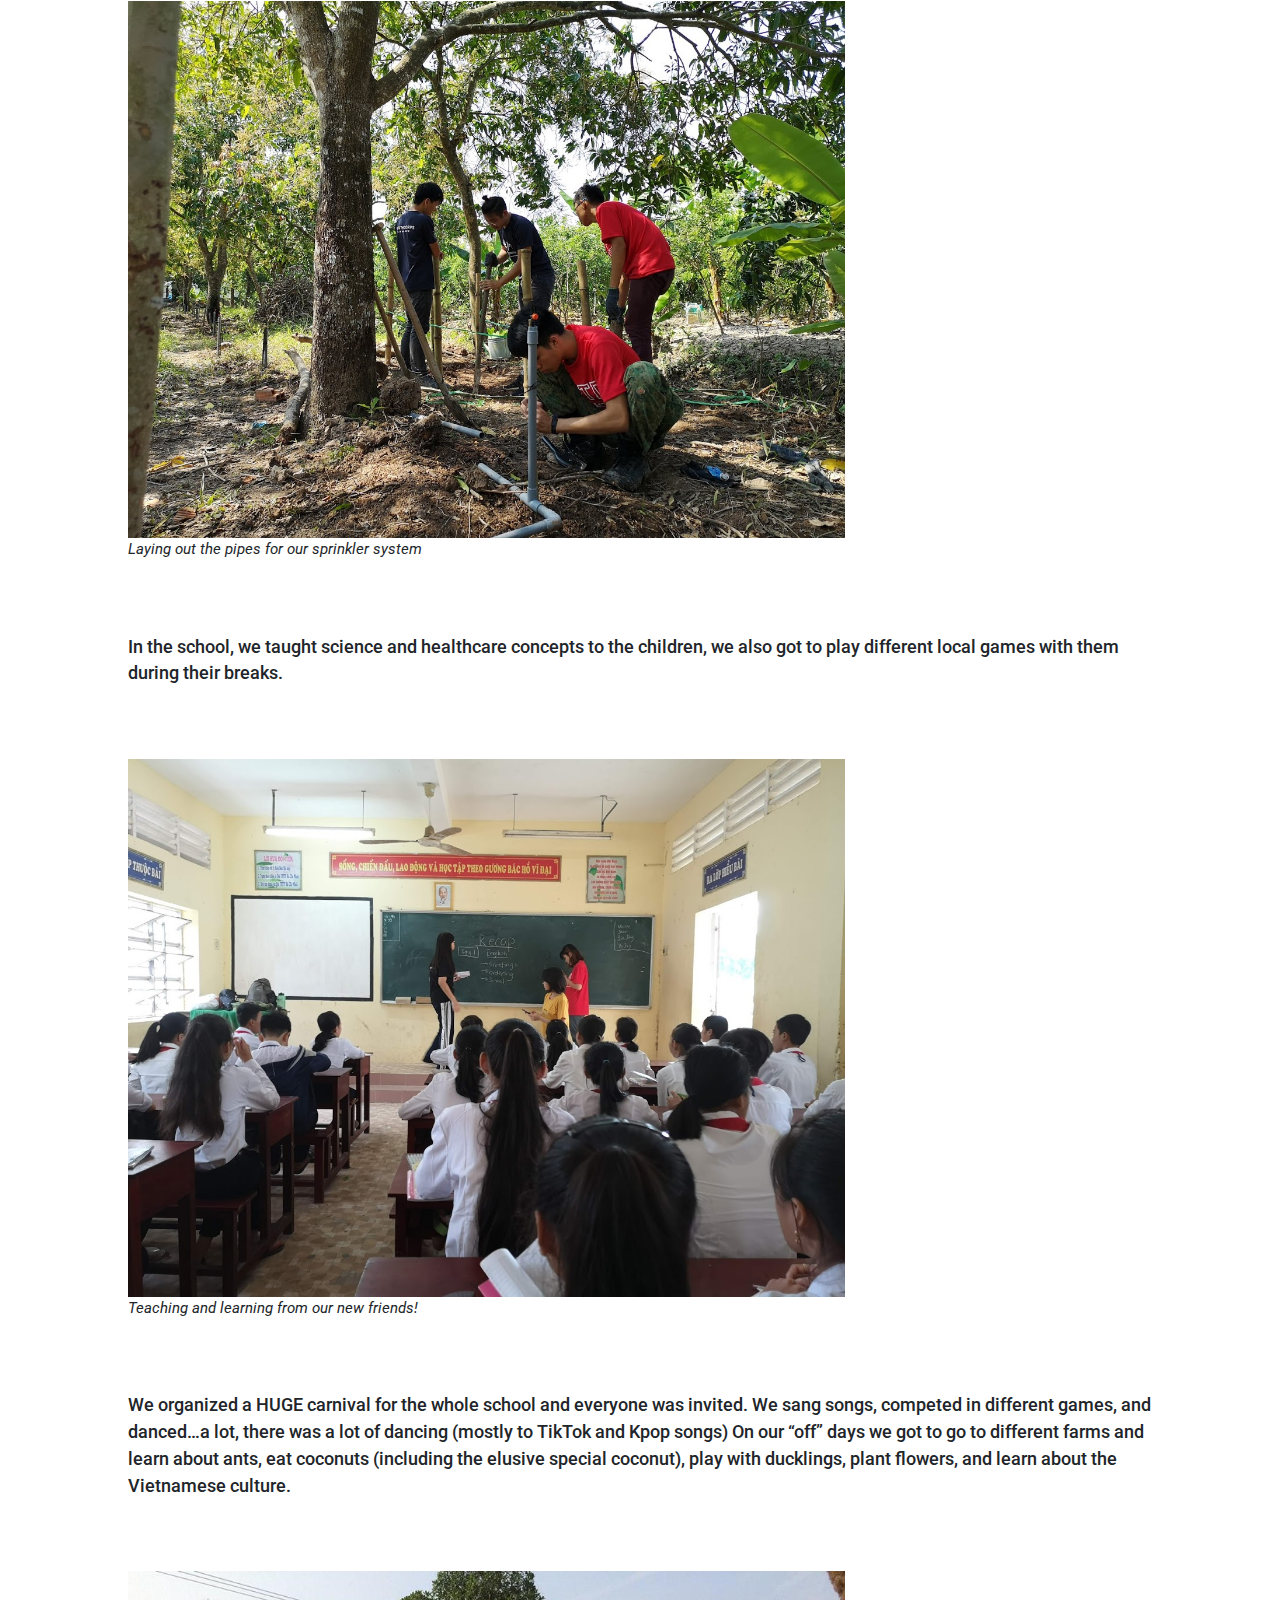
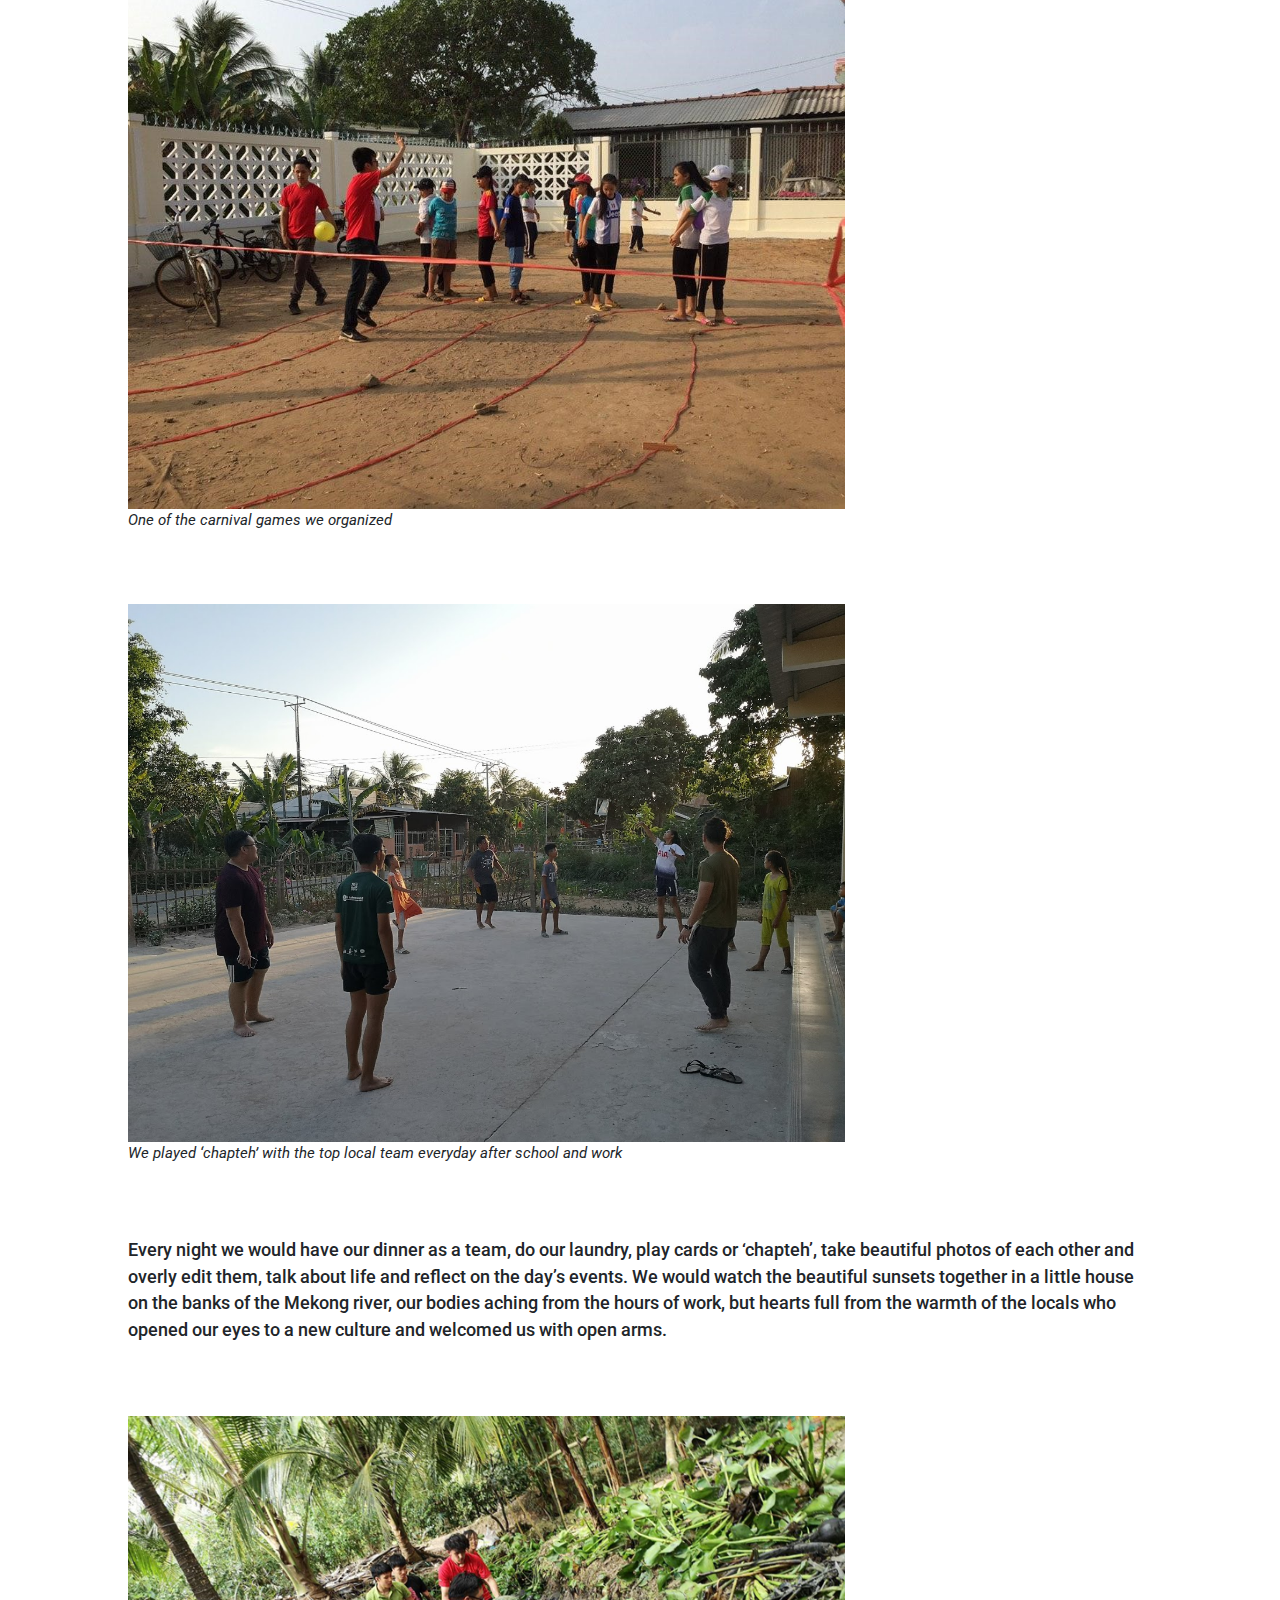
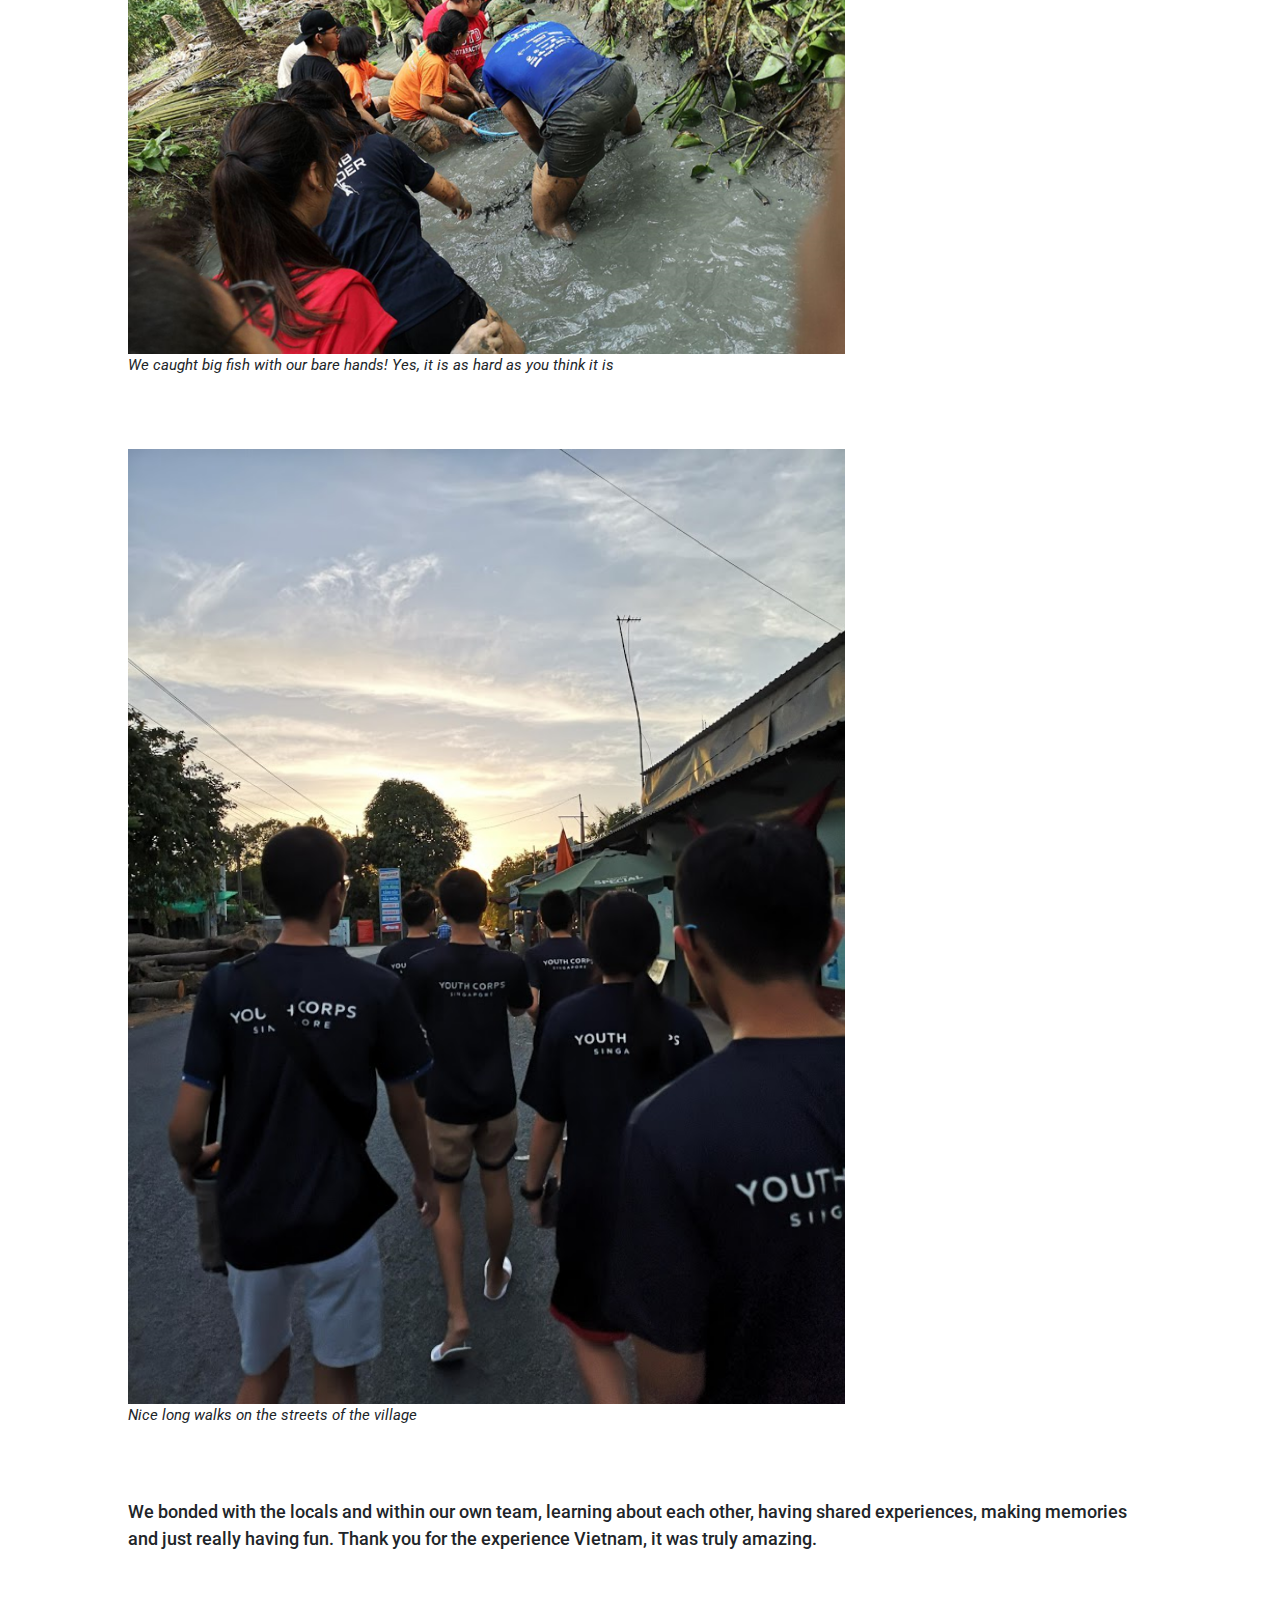
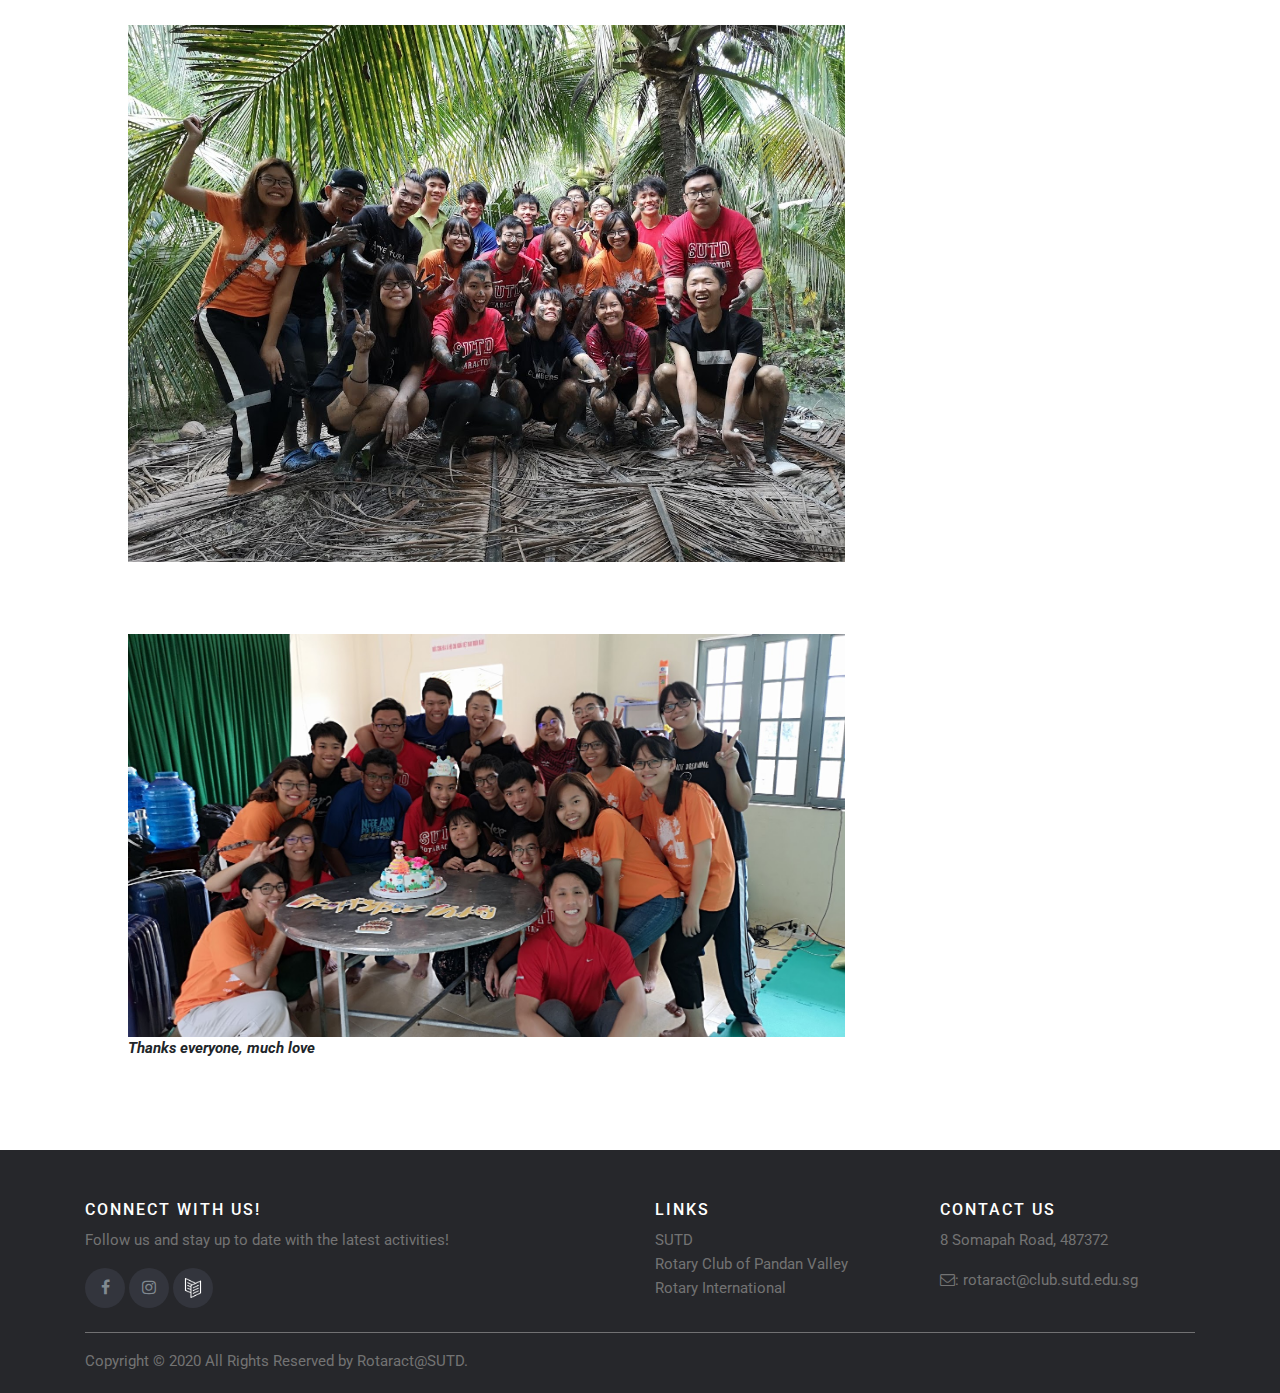
<file: vietnam.html>
<!DOCTYPE html>
<html lang="en">
<head>
    <title>Rotaract@SUTD</title>
    <meta charset="utf-8">
    <meta name="viewport" content="width=device-width, initial-scale=1">

    <link rel="stylesheet" href="https://cdnjs.cloudflare.com/ajax/libs/font-awesome/4.7.0/css/font-awesome.min.css">
    <link rel="stylesheet" href="https://stackpath.bootstrapcdn.com/bootstrap/4.4.1/css/bootstrap.min.css" integrity="sha384-Vkoo8x4CGsO3+Hhxv8T/Q5PaXtkKtu6ug5TOeNV6gBiFeWPGFN9MuhOf23Q9Ifjh" crossorigin="anonymous">
    <script src="https://stackpath.bootstrapcdn.com/bootstrap/4.4.1/js/bootstrap.min.js" integrity="sha384-wfSDF2E50Y2D1uUdj0O3uMBJnjuUD4Ih7YwaYd1iqfktj0Uod8GCExl3Og8ifwB6" crossorigin="anonymous"></script>
    <script src="https://code.jquery.com/jquery-3.4.1.slim.min.js" integrity="sha384-J6qa4849blE2+poT4WnyKhv5vZF5SrPo0iEjwBvKU7imGFAV0wwj1yYfoRSJoZ+n" crossorigin="anonymous"></script>
    <script src="https://cdn.jsdelivr.net/npm/popper.js@1.16.0/dist/umd/popper.min.js" integrity="sha384-Q6E9RHvbIyZFJoft+2mJbHaEWldlvI9IOYy5n3zV9zzTtmI3UksdQRVvoxMfooAo" crossorigin="anonymous"></script>
	<link rel="stylesheet" href="./css/sub.css">

	<script src="https://code.jquery.com/jquery-3.2.1.slim.min.js" integrity="sha384-KJ3o2DKtIkvYIK3UENzmM7KCkRr/rE9/Qpg6aAZGJwFDMVNA/GpGFF93hXpG5KkN" crossorigin="anonymous"></script>
	<script src="https://cdnjs.cloudflare.com/ajax/libs/popper.js/1.11.0/umd/popper.min.js" integrity="sha384-b/U6ypiBEHpOf/4+1nzFpr53nxSS+GLCkfwBdFNTxtclqqenISfwAzpKaMNFNmj4" crossorigin="anonymous"></script>
    <script src="https://maxcdn.bootstrapcdn.com/bootstrap/4.0.0-beta/js/bootstrap.min.js" integrity="sha384-h0AbiXch4ZDo7tp9hKZ4TsHbi047NrKGLO3SEJAg45jXxnGIfYzk4Si90RDIqNm1" crossorigin="anonymous"></script>
    
    <link href='https://fonts.googleapis.com/css?family=Arvo' rel='stylesheet'>
    <link href='https://fonts.googleapis.com/css?family=Roboto' rel='stylesheet'>
    <link href='https://fonts.googleapis.com/css?family=Pacifico' rel='stylesheet'>





</head>

<body>
    <header id="navbar">
		<nav class="navbar navbar-expand-lg bg-dark navbar-dark fixed-top">
			<div class="container-lg">

				<a href= "index.html" class="navbar-brand">
					<img class = "rotaractlogo" src="img/rotaract_logo.png" alt="whitelogo">
				</a>
		
				<button class="navbar-toggler" type="button" data-toggle="collapse" data-target="#collapsibleNavbar">
					<span class="navbar-toggler-icon"></span>
				</button>
		
				<div class="navbar-collapse collapse w-100 order-3 dual-collapse2" id="collapsibleNavbar">
					<ul class="navbar-nav ml-auto" id = "navword">
						<li class="nav-item">
                            <a href= "about.html" class="nav-link">About</a>
                        </li>  
						<li class="nav-item">
							<a href="activities.html" class="nav-link">Club Activities</a>
						</li>
						<li class="nav-item">
							<a href="exco.html" class="nav-link">Exco</a>
						</li>
					</ul>
				</div>
			</div>
		</nav>
    </header>
    <div class = "wholebody">

        <div class = "programme-title">
            <span class = "programme-title-text">Radiate360</span>
        </div>

        <div class = "programme-body">
            <div class = "programme-body-infobody">
                <p class = "programme-body-info">Follow Radiate360 on <a href = "https://www.instagram.com/sutd_radiate/?hl=en"><i class="fa fa-instagram"></i></a> !</p>
            </div>
        
            <p class = "programme-body-text">In <b>January 2020</b>, our team of 18 SUTD students travelled to a village in Tra Vinh Province, Vietnam for our two week long Youth Expedition Project.</p>
            <img class = "programme-body-image" src="img/viet2020/viet2020-1.png" alt="viet-1">
            <p class = "programme-description">The Radiate360 Family</p>

            <p class = "programme-body-text">Everyday we split our team into 3 groups, one large group to work on the farm, a smaller groups to teach the children at the local school and the last group to stay at our accommodation to help prepare the meals for the day. </p>
            <img class = "programme-body-image" src="img/viet2020/viet2020-2.png" alt="viet-2">
            <p class = "programme-description">We don’t always wear hats during breakfast</p>

            <p class = "programme-body-text">After our team breakfast, it takes a short bus ride and a nice stroll to get to the farm. We worked on a water sprinkler system, designing the layout of the plumbing and taking into consideration the advice from the locals on where they wished to grow different crops. We also helped to build a road around the farm so it would be safer for children to travel on their bicycles during the raining seasons.</p>
            <img class = "programme-body-image" src="img/viet2020/viet2020-3.jpg" alt="viet-3">
            <p class = "programme-description">Pre-work photos always look better</p>
            <img class = "programme-body-image" src="img/viet2020/viet2020-4.png" alt="viet-4">
            <p class = "programme-description">Our favorite pile of rocks!</p>
            <img class = "programme-body-image" src="img/viet2020/viet2020-5.png" alt="viet-5">
            <p class = "programme-description">Laying out the pipes for our sprinkler system</p>

            <p class = "programme-body-text">In the school, we taught science and healthcare concepts to the children, we also got to play different local games with them during their breaks.</p>
            <img class = "programme-body-image" src="img/viet2020/viet2020-6.png" alt="viet-6">
            <p class = "programme-description">Teaching and learning from our new friends!</p>

            <p class = "programme-body-text">We organized a HUGE carnival for the whole school and everyone was invited. We sang songs, competed in different games, and danced…a lot, there was a lot of dancing (mostly to TikTok and Kpop songs)
                On our “off” days we got to go to different farms and learn about ants, eat coconuts (including the elusive special coconut), play with ducklings, plant flowers, and learn about the Vietnamese culture.</p>
            <img class = "programme-body-image" src="img/viet2020/viet2020-7.jpg" alt="viet-7">
            <p class = "programme-description">One of the carnival games we organized</p>
            <img class = "programme-body-image" src="img/viet2020/viet2020-8.png" alt="viet-8">
            <p class = "programme-description">We played ‘chapteh’ with the top local team everyday after school and work</p>

            <p class = "programme-body-text">Every night we would have our dinner as a team, do our laundry, play cards or ‘chapteh’, take beautiful photos of each other and overly edit them, talk about life and reflect on the day’s events. We would watch the beautiful sunsets together in a little house on the banks of the Mekong river, our bodies aching from the hours of work, but hearts full from the warmth of the locals who opened our eyes to a new culture and welcomed us with open arms.</p>
            <img class = "programme-body-image" src="img/viet2020/viet2020-9.png" alt="viet-9">
            <p class = "programme-description">We caught big fish with our bare hands! Yes, it is as hard as you think it is</p>
            <img class = "programme-body-image" src="img/viet2020/viet2020-10.png" alt="viet-10">
            <p class = "programme-description">Nice long walks on the streets of the village</p>

            <p class = "programme-body-text">We bonded with the locals and within our own team, learning about each other, having shared experiences, making memories and just really having fun. Thank you for the experience Vietnam, it was truly amazing.</p>
            <img class = "programme-body-image" src="img/viet2020/viet2020-11.png" alt="viet-11">
            <img class = "programme-body-image" src="img/viet2020/viet2020-12.png" alt="viet-12">
            <p class = "programme-description"><b>Thanks everyone, much love </b></p>




        </div>



    </div>

	
	<footer class="site-footer">
        <div class="container">
            <div class="row">
                <div class="col-sm-12 col-md-6">
                    <h6>Connect with us!</h6>
                    <p class="text-justify">Follow us and stay up to date with the latest activities!</p>
                    <div>
                        <ul class="social-icons">
                            <li><a class="facebook" href="https://www.facebook.com/rotaractsutd/"><i class="fa fa-facebook"></i></a></li>
                            <li><a class="instagram" href="https://www.instagram.com/rotaractsutd/"><i class="fa fa-instagram"></i></a></li>
                            <li><a class="carrd" href="https://rotaractsutd.carrd.co/"><img class = "carrd" src="img/carrd-logo.png" height="20px" alt="whitelogo"></a></li>
                        </ul>
                    </div>
                </div>

                <div class="col-xs-6 col-md-3">
                    <h6>Links</h6>
                    <ul class="footer-links">
                        <li><a href="https://www.sutd.edu.sg/">SUTD</a></li>
                        <li><a href="https://rotary-rcpv.com/">Rotary Club of Pandan Valley</a></li>
                        <li><a href="https://www.rotary.org/en">Rotary International</a></li>
                    </ul>
                </div>

                <div class="col-xs-6 col-md-3">
                    <h6>Contact Us</h6>
                    <p>
                        8 Somapah Road,
                        487372
                    </p>
                    <p><i class="fa fa-envelope-o"></i>: <a href=mailto:rotaract@club.sutd.edu.sg>rotaract@club.sutd.edu.sg</a></p>
                </div>
            </div>
            <hr>
        </div>
        <div class="container">
            <div class="row">
                <div class="col-md-8 col-sm-6 col-xs-12">
                    <p class="copyright-text">
                        Copyright &copy; 2020 All Rights Reserved by
                        <a href="index.html">Rotaract@SUTD</a>.
                    </p>
                </div>
            </div>
        </div>
    </footer>


</body>
</file>
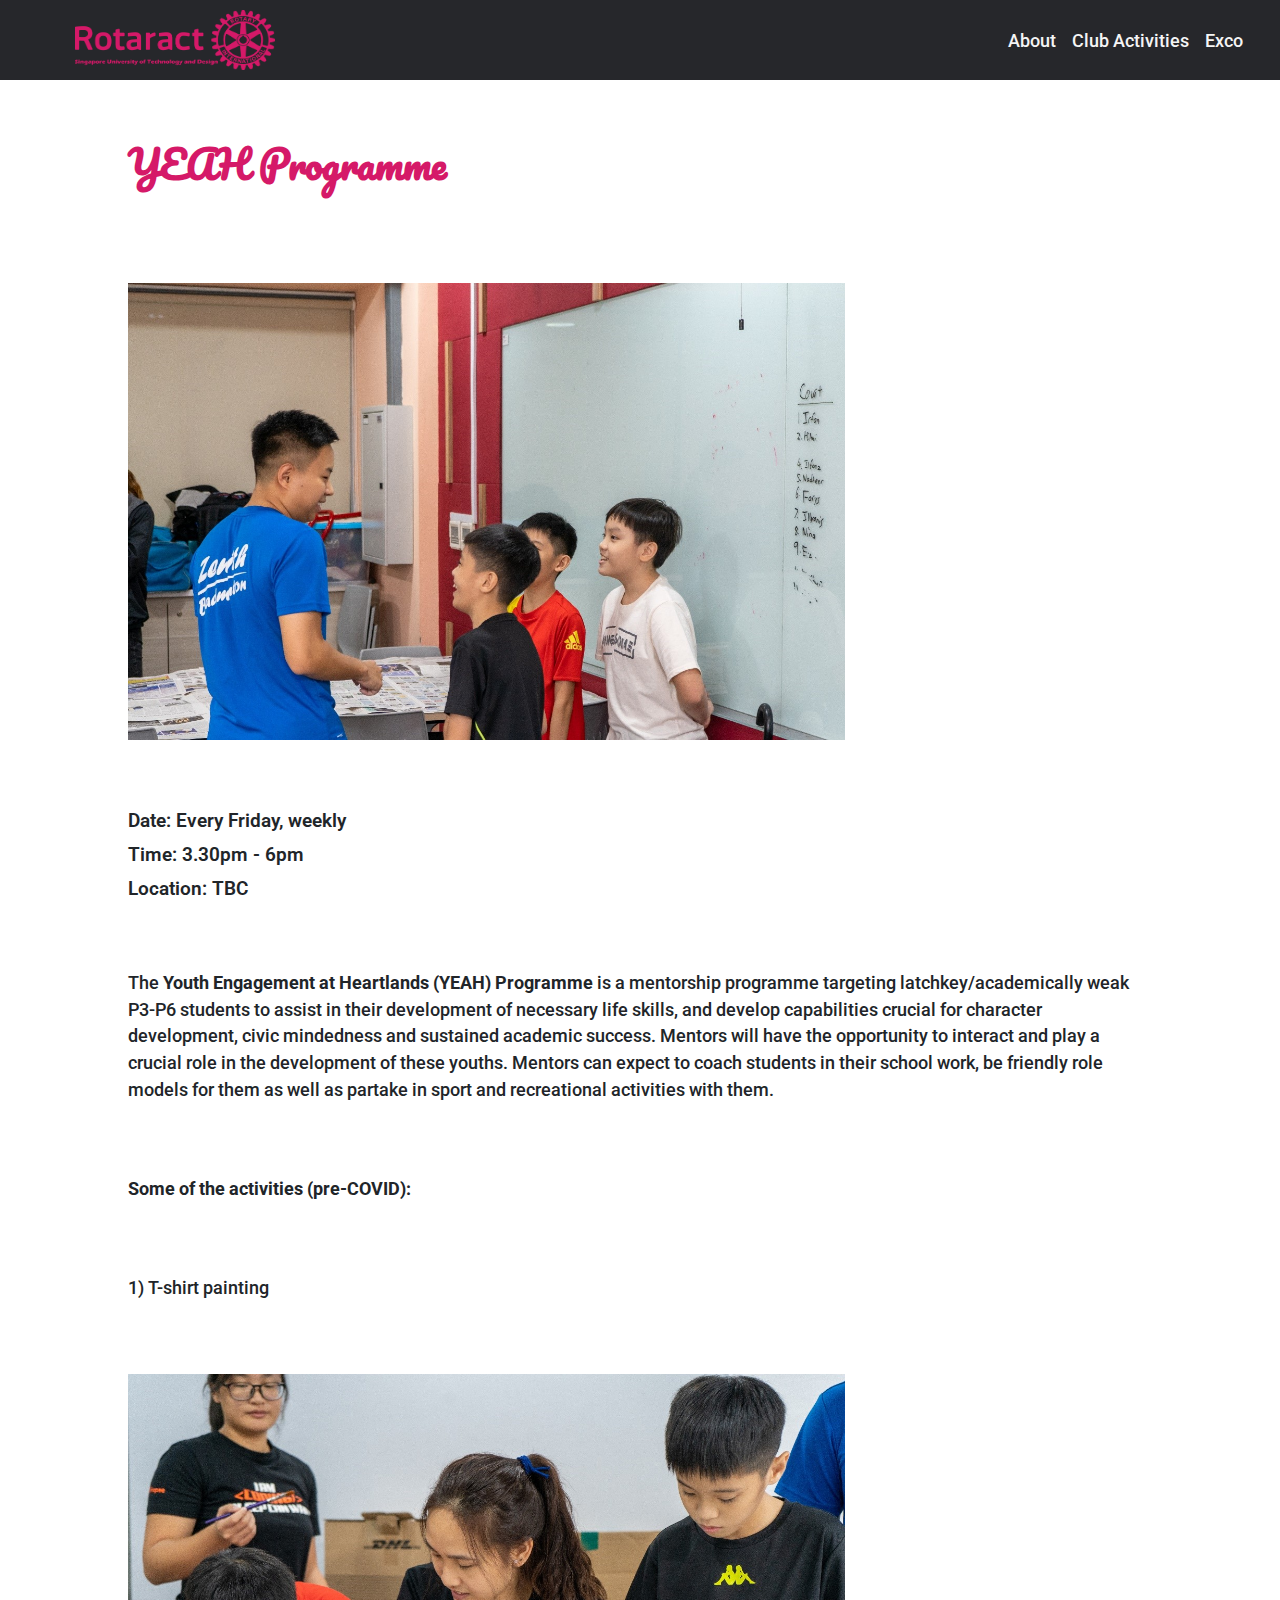
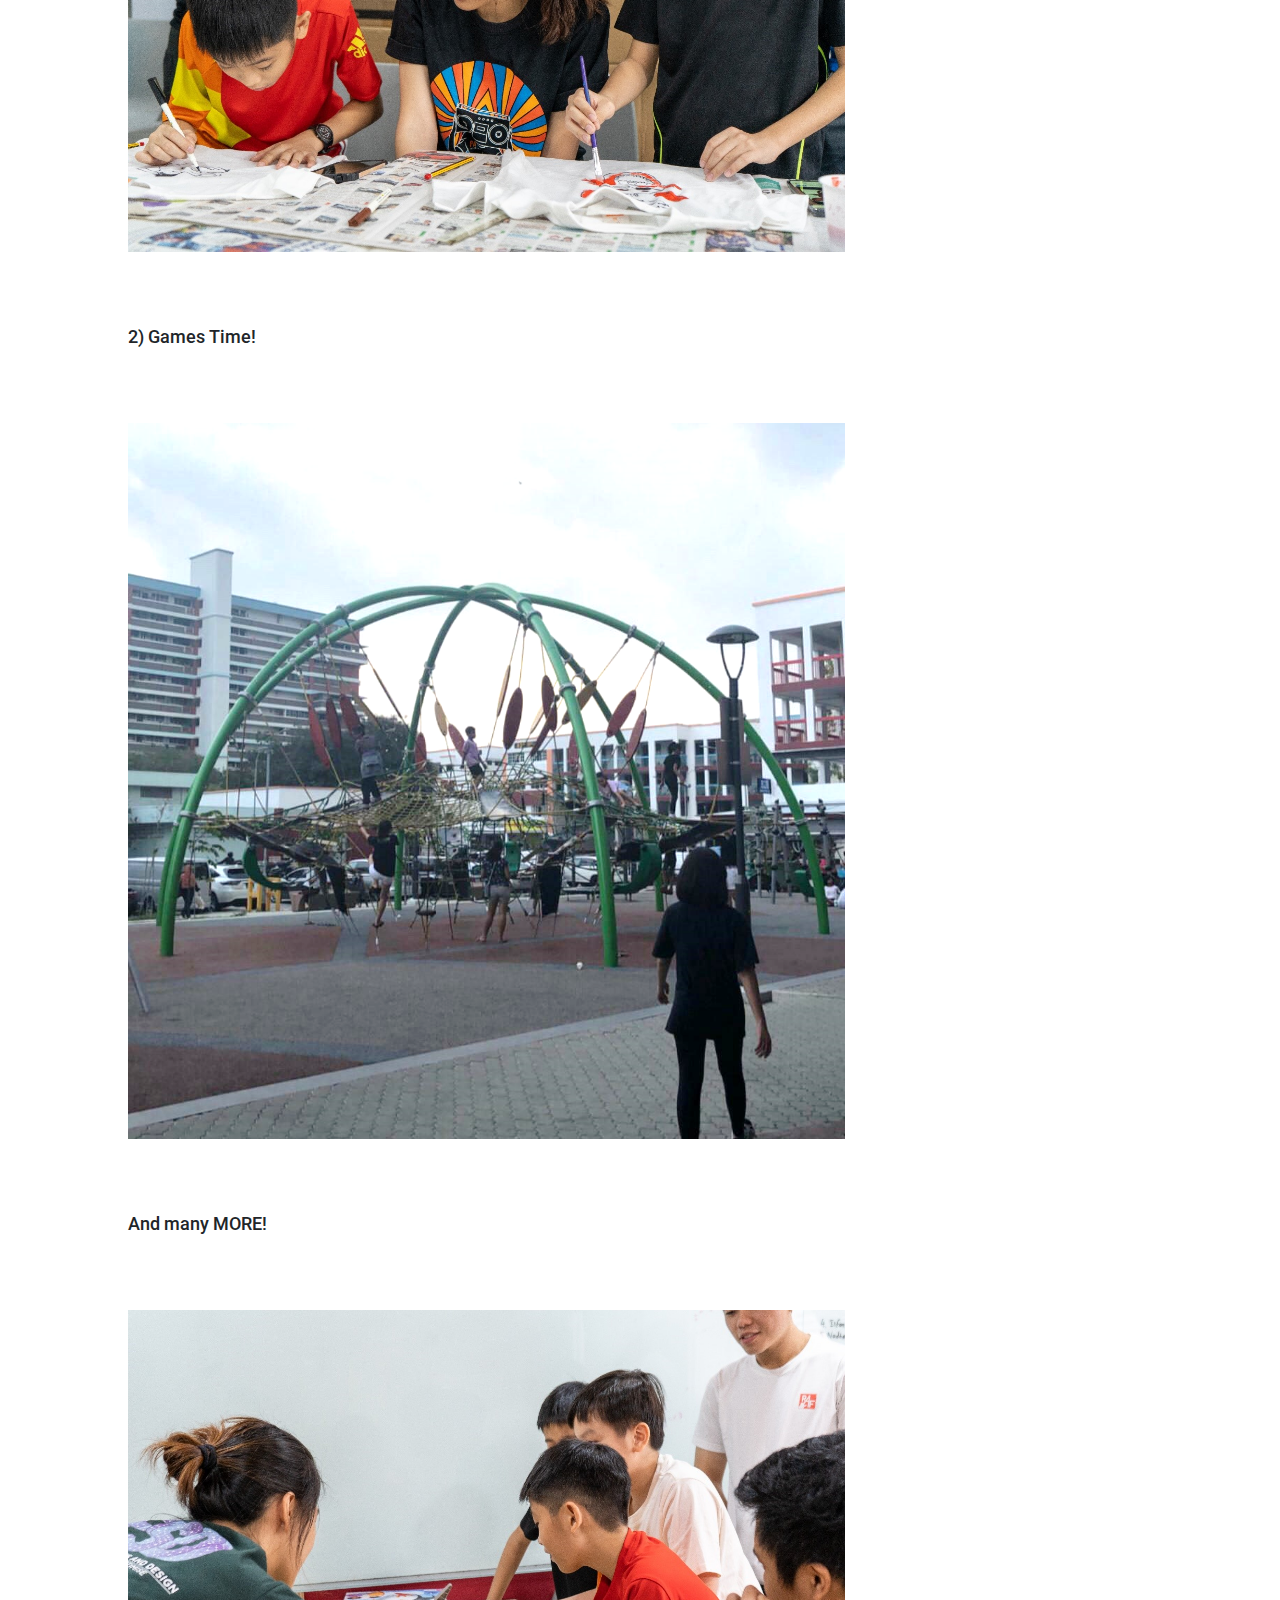
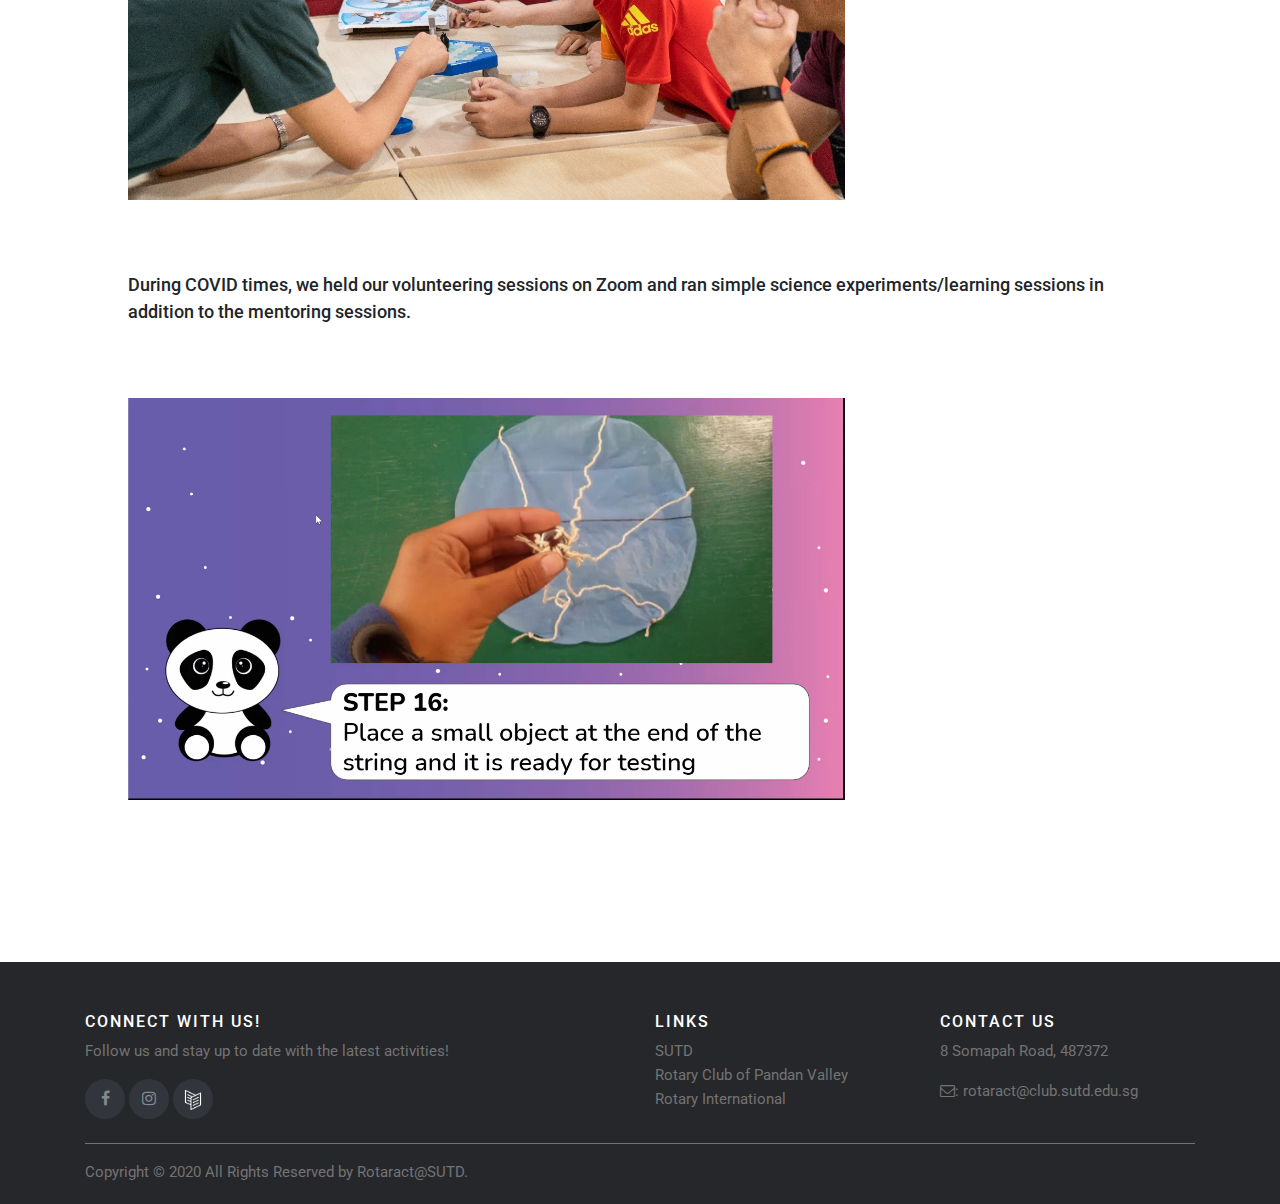
<file: yeah.html>
<!DOCTYPE html>
<html lang="en">
<head>
    <title>Rotaract@SUTD</title>
    <meta charset="utf-8">
    <meta name="viewport" content="width=device-width, initial-scale=1">

    <link rel="stylesheet" href="https://cdnjs.cloudflare.com/ajax/libs/font-awesome/4.7.0/css/font-awesome.min.css">
    <link rel="stylesheet" href="https://stackpath.bootstrapcdn.com/bootstrap/4.4.1/css/bootstrap.min.css" integrity="sha384-Vkoo8x4CGsO3+Hhxv8T/Q5PaXtkKtu6ug5TOeNV6gBiFeWPGFN9MuhOf23Q9Ifjh" crossorigin="anonymous">
    <script src="https://stackpath.bootstrapcdn.com/bootstrap/4.4.1/js/bootstrap.min.js" integrity="sha384-wfSDF2E50Y2D1uUdj0O3uMBJnjuUD4Ih7YwaYd1iqfktj0Uod8GCExl3Og8ifwB6" crossorigin="anonymous"></script>
    <script src="https://code.jquery.com/jquery-3.4.1.slim.min.js" integrity="sha384-J6qa4849blE2+poT4WnyKhv5vZF5SrPo0iEjwBvKU7imGFAV0wwj1yYfoRSJoZ+n" crossorigin="anonymous"></script>
    <script src="https://cdn.jsdelivr.net/npm/popper.js@1.16.0/dist/umd/popper.min.js" integrity="sha384-Q6E9RHvbIyZFJoft+2mJbHaEWldlvI9IOYy5n3zV9zzTtmI3UksdQRVvoxMfooAo" crossorigin="anonymous"></script>
	<link rel="stylesheet" href="./css/sub.css">

	<script src="https://code.jquery.com/jquery-3.2.1.slim.min.js" integrity="sha384-KJ3o2DKtIkvYIK3UENzmM7KCkRr/rE9/Qpg6aAZGJwFDMVNA/GpGFF93hXpG5KkN" crossorigin="anonymous"></script>
	<script src="https://cdnjs.cloudflare.com/ajax/libs/popper.js/1.11.0/umd/popper.min.js" integrity="sha384-b/U6ypiBEHpOf/4+1nzFpr53nxSS+GLCkfwBdFNTxtclqqenISfwAzpKaMNFNmj4" crossorigin="anonymous"></script>
    <script src="https://maxcdn.bootstrapcdn.com/bootstrap/4.0.0-beta/js/bootstrap.min.js" integrity="sha384-h0AbiXch4ZDo7tp9hKZ4TsHbi047NrKGLO3SEJAg45jXxnGIfYzk4Si90RDIqNm1" crossorigin="anonymous"></script>
    
    <link href='https://fonts.googleapis.com/css?family=Arvo' rel='stylesheet'>
    <link href='https://fonts.googleapis.com/css?family=Roboto' rel='stylesheet'>
    <link href='https://fonts.googleapis.com/css?family=Pacifico' rel='stylesheet'>





</head>

<body>
    <header id="navbar">
		<nav class="navbar navbar-expand-lg bg-dark navbar-dark fixed-top">
			<div class="container-lg">

				<a href= "index.html" class="navbar-brand">
					<img class = "rotaractlogo" src="img/rotaract_logo.png" alt="whitelogo">
				</a>
		
				<button class="navbar-toggler" type="button" data-toggle="collapse" data-target="#collapsibleNavbar">
					<span class="navbar-toggler-icon"></span>
				</button>
		
				<div class="navbar-collapse collapse w-100 order-3 dual-collapse2" id="collapsibleNavbar">
					<ul class="navbar-nav ml-auto" id = "navword">
						<li class="nav-item">
                            <a href= "about.html" class="nav-link">About</a>
                        </li>    
						<li class="nav-item">
							<a href="activities.html" class="nav-link">Club Activities</a>
						</li>
						<li class="nav-item">
							<a href="exco.html" class="nav-link">Exco</a>
						</li>
					</ul>
				</div>
			</div>
		</nav>
    </header>

    <div class = "wholebody">

        <div class = "programme-title">
            <span class = "programme-title-text">YEAH Programme</span>
        </div>

        <div class = "programme-body">
            <img class = "programme-body-image" src="img/yeah1.jpg" alt="yeah-1">
            <div class = "programme-body-infobody">
                <p class = "programme-body-info">Date: Every Friday, weekly</p>
                <p class = "programme-body-info">Time: 3.30pm - 6pm</p>
                <p class = "programme-body-info">Location: TBC</p>
            </div>
            <p class = "programme-body-text">
                The <b>Youth Engagement at Heartlands (YEAH) Programme</b> is a mentorship programme targeting latchkey/academically weak P3-P6 students to assist in their development of necessary life skills, and develop capabilities crucial for character development, civic mindedness and sustained academic success. Mentors will have the opportunity to interact and play a crucial role in the development of these youths. Mentors can expect to coach students in their school work, be friendly role models for them as well as partake in sport and recreational activities with them.
            </p>
            <p class = "programme-body-text">
                <b>Some of the activities (pre-COVID):</b>
            </p>
            <p class = "programme-body-text">
                1) T-shirt painting
            </p>
            <img class = "programme-body-image" src="img/yeah_icon.jpg" alt="yeah-2">

            <p class = "programme-body-text">
                2) Games Time!
            </p>
            <img class = "programme-body-image" src="img/yeah3.png" alt="yeah-3">

            <p class = "programme-body-text">
                And many MORE!
            </p>
            <img class = "programme-body-image" src="img/yeah2.jpg" alt="yeah-4">
            <p class = "programme-body-text">
                During COVID times, we held our volunteering sessions on Zoom and ran simple science experiments/learning sessions in addition to the mentoring sessions.
            </p>
            <img class = "programme-body-image" src="img/yeah5.png" alt="yeah-5">

        </div>




    </div>

	
	<footer class="site-footer">
        <div class="container">
            <div class="row">
                <div class="col-sm-12 col-md-6">
                    <h6>Connect with us!</h6>
                    <p class="text-justify">Follow us and stay up to date with the latest activities!</p>
                    <div>
                        <ul class="social-icons">
                            <li><a class="facebook" href="https://www.facebook.com/rotaractsutd/"><i class="fa fa-facebook"></i></a></li>
                            <li><a class="instagram" href="https://www.instagram.com/rotaractsutd/"><i class="fa fa-instagram"></i></a></li>
                            <li><a class="carrd" href="https://rotaractsutd.carrd.co/"><img class = "carrd" src="img/carrd-logo.png" height="20px" alt="whitelogo"></a></li>
                        </ul>
                    </div>
                </div>

                <div class="col-xs-6 col-md-3">
                    <h6>Links</h6>
                    <ul class="footer-links">
                        <li><a href="https://www.sutd.edu.sg/">SUTD</a></li>
                        <li><a href="https://rotary-rcpv.com/">Rotary Club of Pandan Valley</a></li>
                        <li><a href="https://www.rotary.org/en">Rotary International</a></li>
                    </ul>
                </div>

                <div class="col-xs-6 col-md-3">
                    <h6>Contact Us</h6>
                    <p>
                        8 Somapah Road,
                        487372
                    </p>
                    <p><i class="fa fa-envelope-o"></i>: <a href=mailto:rotaract@club.sutd.edu.sg>rotaract@club.sutd.edu.sg</a></p>
                </div>
            </div>
            <hr>
        </div>
        <div class="container">
            <div class="row">
                <div class="col-md-8 col-sm-6 col-xs-12">
                    <p class="copyright-text">
                        Copyright &copy; 2020 All Rights Reserved by
                        <a href="index.html">Rotaract@SUTD</a>.
                    </p>
                </div>
            </div>
        </div>
    </footer>


</body>
</file>
<file: css/sub.css>
* {
    box-sizing: border-box;
}


/* For desktops */
@media screen and (min-width: 992px), (orientation: landscape) {

    @media screen and (min-width: 992px) {
        .navbar {
            background: #26272b !important;
            height: 80px;

        }
    
        .nav-link {
            color: whitesmoke !important;
            font-size: 18px !important;
            font-weight: 500 !important;
            font-family: Roboto;
    
        }
    
        .navbar-toggler {
            background-color: #26272b !important;
        }
    
        #collapsibleNavbar {
            margin-right: -5%;
        }
        
        .nav-link:hover {
            color: #D51968 !important;
          }
    
        .rotaractlogo {
            height: 60px;
            width: 200px;
            float:left;
            margin-left:-5%;
        } 

        .google-signup {
            width: 1000px; 
            height: 1448px;
        }

        .wholebody {
            margin-top: 15vh;
            margin-bottom: 10vh;
            margin-left: 10vw;
            margin-right: 10vw;
        }
    
        
    }

    @media screen and (max-width: 991.5px){
        .navbar {
            background-color: #26272b !important;

        }
    
        .rotaractlogo {
            height: 50px;
            width:180px;
        }
    
        .nav-link {
            color: whitesmoke !important;
            font-size: 16px !important;
            font-weight: 500 !important;
            font-family: Roboto;
    
        }
    
        .navbar-toggler {
            background-color: #26272b !important;
        }

        .wholebody {
            margin-top: 35vh;
            margin-bottom: 10vh;
            margin-left: 10vw;
            margin-right: 10vw;
        }
        .google-signup {
            width: 700px; 
            height: 1448px;
        }
    
    }


    .titleword {
        font-family: Arvo;
        font-weight: 700;
        font-size: 2.5vw;
    }

    .form-signup {
        margin-top: 5vh;
        text-align: center;
    }




    .about-title {
        margin-bottom: 3vh;
    }
    

    .about-title-text, .programme-title-text {
        font-family: Pacifico;
        font-weight: 900;
        font-size: 3vw;
        color: #D51968;
    }

    .about-body {
        margin-bottom: 8vh;
    }

    .textbody {
        font-family: Roboto;
        font-weight: 550;
        font-size: 1.3vw;
        line-height: 5vh;
    }

    .center-title {
        font-size: 1.7vw;
        font-family: Pacifico;
        font-weight: 1000;
        color:#D51968;
        text-transform: capitalize;

        width: 100%; 
        text-align: center; 
        border-bottom: 0.1vw solid #000; 
        line-height: 0.5vh;
        margin-top: 12vh;
        margin-bottom: 5vh;

    }

    .center-title-body {
        background:#fff; 
        padding-left: 2vw;
        padding-right:2vw; 
    }

    .overseas-field, .local-field {
        height: 60vh;
    }

    .past-event-field {
        height: 120vh;
    }
    
    .activity-field-column {
        float:left;
        width:33.3%;
        margin-top: 5vh;
    }

    .activity-card {
        box-shadow: 0 0.5vh 0.5vw 0 rgba(0,0,0,0.2);
        transition: 0.3s;
        width: 20vw;
        height:50vh;
        border-radius: 5px;
        display: block;
        text-decoration: none;
        color: black;
    }

    .activity-card:hover {
        box-shadow: 0 1.5vh 1vw 0 rgba(0,0,0,0.2);
        filter:brightness(45%);
        text-decoration: none;
        
      }

    .activity-card-image {
        border-radius: 5px 5px 0 0;
        width:20vw;
        height:30vh;
        object-fit: cover;
    }

    .activity-card-word {
        margin-left: 1vw;
    }

    .activity-card-word-title {
        font-family: Arvo;
        font-weight: 600;
        font-size: 1.3vw;
    }

    .activity-card-word-body-title {
        font-family: Roboto;
        font-weight: 500;
        font-size: 1.1vw;
    }


    .activity-card-word-body {
        font-family: Roboto;
        font-weight: 500;
        font-size: 1.1vw;
        margin-bottom: -0.6vh;
    }

    .upcoming-field {
        height: 60vh;
    }

    .upcoming-container {
        border-radius:5px;
        color:black;
        margin: auto;
        width: 50vw;
        margin-top: 10vh;
        box-shadow: 0 0.5vh 1vw 0 rgba(0,0,0,0.2);

    }

    .upcoming-body {
        width: 100%;
        height: 10vh;
        box-shadow: 0 0.1vh 0.1vw 0 rgba(0,0,0,0.2);
    }

    .upcoming-body:hover {
        box-shadow: 0 1vh 1.5vw 0 rgba(0,0,0,0.2);
    }

    .upcoming-body-left {
        float:left;
        width: 20%;
        background-color: #D51968;
        color: #fff;
        height: 10vh;
        text-align: center;
        border-bottom: 0.1vw solid #bbb;
        border-radius: 5px;
    }

    .upcoming-body-right {
        float:left;
        width:80%;
        height:10vh;
    }

    .upcoming-month {
        font-family: Arvo;
        font-weight: 600;
        font-size: 1.2vw;
        text-transform: uppercase;
        
    }
    .upcoming-date {
        margin-top:-3.5vh;
        font-family: Arvo;
        font-weight: 600;
        font-size: 2.5vw;
        text-transform: uppercase;
    }

    .upcoming-event-body {
        margin-left: 1vw;
        font-family: Roboto;
        font-weight: 550;
        font-size: 1.2vw;
    }

    .exco-body {
        width: 40vw;
        margin:auto;
    }

    .exco-name {
        font-family: Roboto;
        font-weight: 600;
    }

    #exco-box:hover {
        color: #D51968;
        background-color:rgb(223, 223, 223);
    }

    .exco-title-border {
        border-radius:15px;
        background-color: #0275d8;
    }

    .exco-title-text {
        margin-left: 1vw;
        margin-right: 1vw;
        color:white;
        font-family: Arvo;
        font-weight: 500;
        font-size: 11px;
        
    }

    .programme-title {
        margin-bottom: 10vh;
    }

    .programme-body-image {
        width: 70%;
        height:70%;
        margin-bottom: 8vh;
        
    }
    .programme-body-infobody {
        margin-bottom: 8vh;
    }

    .programme-body-info {
        line-height: 2vh;
        font-family: Roboto;
        font-weight: 600;
        font-size: 1.5vw;
    }

    .programme-body-text {
        font-family: Roboto;
        font-weight: 500;
        font-size: 1.4vw;
        margin-bottom: 8vh;
    }

    .programme-video {
        width: 50vw;
        height:60vh;
        margin-bottom: 8vh;

    }

    .programme-description {
        font-style: italic;
        font-family: 600;
        font-size: 1.2vw;
        margin-bottom:8vh;
        margin-top:-8vh;

    }








    

}

/* For mobiles & tablets  */
@media screen and (max-width: 991.5px) and (orientation:portrait){
    .navbar {
        background-color: #26272b !important;
        border-bottom: 1px solid whitesmoke !important;
    }

    .rotaractlogo {
        height: 60px;
        width:200px;
    }

    .nav-link {
        color: whitesmoke !important;
        font-size: 3vw !important;
        font-weight: 500 !important;
        font-family: Roboto;

    }

    .navbar-toggler {
        background-color: #26272b !important;
    }

    .titleword {
        font-family: Arvo;
        font-weight: 700;
        font-size: 8vw;
    }

    .form-signup {
        margin-top: 5vh;
        text-align:center;
    }

    .google-signup {
        width: 300px; 
        height: 1648px;
    }

    .about-title{
        margin-bottom: 2vh;
    }

    .about-title-text, .programme-title-text {
        font-family: Pacifico;
        font-weight: 1000;
        font-size: 5.5vw;
        color: #D51968;
    }

    .about-body {
        margin-bottom: 5vh;
    }

    .textbody {
        font-family: Roboto;
        font-weight: 550;
        font-size: 3.5vw;
        line-height: 4vh;
    }

    .center-title {
        font-size: 4.5vw;
        font-family: Pacifico;
        font-weight: 1000;
        color:#D51968;
        text-transform: capitalize;

        width: 100%; 
        text-align: center; 
        border-bottom: 0.1vw solid #000; 
        line-height: 0.2vh;
        margin-top: 10vh;
        margin-bottom: 5vh;

    }

    .center-title-body {
        background:#fff; 
        padding-left: 3vw;
        padding-right:3vw; 
    }

    .wholebody {
        margin-top: 20vh;
        margin-bottom: 15vh;
        margin-left: 10vw;
        margin-right: 10vw;
    }

    .overseas-field, .local-field {
        height: 120vh;
    }

    .activity-field-column {
        float:left;
        width:100%;
        margin-top: 5vh;
    }

    .activity-card {
        box-shadow: 0 0.5vh 0.5vw 0 rgba(0,0,0,0.2);
        transition: 0.3s;
        width:80vw;
        height: 55vh;
        border-radius: 5px;
        display: block;
        text-decoration: none;
        color: black;
    }

    .activity-card:hover {
        box-shadow: 0 1.5vh 1vw 0 rgba(0,0,0,0.2);
        filter:brightness(45%);
        text-decoration: none;
        
      }

    .activity-card-image {
        border-radius: 5px 5px 0 0;
        width:80vw;
        height:30vh;
        object-fit: cover;
    }

    .activity-card-word {
        margin-left: 3vw;
    }

    .activity-card-word-title {
        font-family: Arvo;
        font-weight: 600;
        font-size: 5vw;
        margin-top: 2vh;
    }

    .activity-card-word-body {
        font-family: Roboto;
        font-weight: 500;
        font-size: 4vw;
    }

    .activity-card-word-body {
        font-family: Roboto;
        font-weight: 500;
        font-size: 4vw;
        margin-bottom: -0.5vh;
    }

    .past-event-field {
        height: 120vh;
    }

    .upcoming-field {
        height: 60vh;
    }

    .upcoming-container {
        border-radius:5px;
        color:black;
        margin: auto;
        width: 100%;
        margin-top: 10vh;
        box-shadow: 0 0.5vh 1vw 0 rgba(0,0,0,0.2);

    }

    .upcoming-body {
        width: 100%;
        height: 10vh;
        box-shadow: 0 0.1vh 0.1vw 0 rgba(0,0,0,0.2);
    }

    .upcoming-body:hover {
        box-shadow: 0 1vh 1.5vw 0 rgba(0,0,0,0.2);
    }

    .upcoming-body-left {
        float:left;
        width: 20%;
        background-color: #D51968;
        color: #fff;
        height: 10vh;
        text-align: center;
        border-bottom: 0.1vw solid #bbb;
        border-radius: 5px;
    }

    .upcoming-body-right {
        float:left;
        width:80%;
        height:10vh;
    }

    .upcoming-month {
        font-family: Arvo;
        font-weight: 600;
        font-size: 3vw;
        text-transform: uppercase;
        margin-top:2.5vh;
        
    }
    .upcoming-date {
        margin-top:-2.5vh;
        font-family: Arvo;
        font-weight: 600;
        font-size: 5.5vw;
        text-transform: uppercase;
    }

    .upcoming-event-body {
        margin-left: 3vw;
        font-family: Roboto;
        font-weight: 550;
        font-size: 3.5vw;
        margin-top: 1vh;
    }

    .exco-name {
        font-family: Roboto;
        font-weight: 600;
        font-size: 3vw;
    }

    #exco-box:hover {
        background-color:rgb(223, 223, 223);
        color: #D51968;
    }

    .exco-title-border {
        border-radius:100px;
        background-color: #0275d8;
        display: inline-block;
        position: relative;
        height:15px;
        line-height: 10px;
        
    }

    .exco-title-text {
        margin-left: 1vw;
        margin-right: 1vw;
        color:white;
        font-family: Arvo;
        font-weight: 500;
        font-size: 1.5vw;
       
    }

    .programme-title {
        margin-bottom: 5vh;
    }

    .programme-body-image {
        width: 100%;
        height:100%;
        margin-bottom: 5vh;
        display:block;
        margin-left:auto;
        margin-right:auto;

        
    }
    .programme-body-infobody {
        margin-bottom: 8vh;
    }

    .programme-body-info {
        line-height: 3.2vh;
        font-family: Roboto;
        font-weight: 600;
        font-size: 5.5vw;
    }

    .programme-body-text {
        font-family: Roboto;
        font-weight: 500;
        font-size: 5vw;
        margin-bottom: 8vh;
    }

    .programme-video {
        width: 100%;
        height: 100%;
        margin-bottom: 8vh;

    }

    .programme-description {
        font-style: italic;
        font-family: 600;
        font-size: 4vw;
        margin-bottom:8vh;
        margin-top:-4vh;

    }



}


.site-footer {
    background-color:#26272b;
    padding:45px 0 20px;
    font-size:15px;
    line-height:24px;
    color:#737373;
}

.site-footer hr {
    border-top-color:#bbb;
    opacity:0.5
}

.site-footer hr.small {
    margin:20px 0
}

.site-footer h6 {
    color:#fff;
    font-size:16px;
    text-transform:uppercase;
    margin-top:5px;
    letter-spacing:2px
}

.site-footer a
{
color:#737373;
}
.site-footer a:hover
{
color:#3366cc;
text-decoration:none;
}
.footer-links
{
padding-left:0;
list-style:none
}
.footer-links li
{
display:block
}
.footer-links a
{
color:#737373
}
.footer-links a:active,.footer-links a:focus,.footer-links a:hover
{
color:#3366cc;
text-decoration:none;
}
.footer-links.inline li
{
display:inline-block
}
.site-footer .social-icons
{
text-align:left
}
.site-footer .social-icons a
{
width:40px;
height:40px;
line-height:40px;
margin-left:0px;
margin-right:0;
border-radius:100%;
background-color:#33353d
}
.copyright-text
{
margin:0
}
@media (max-width:991px)
{
.site-footer [class^=col-]
{
margin-bottom:30px
}
}
@media (max-width:767px)
{
.site-footer
{
padding-bottom:0
}
.site-footer .copyright-text,.site-footer .social-icons
{
text-align:center
}
}
.social-icons
{
padding-left:0;
margin-bottom:0;
list-style:none
}
.social-icons li
{
display:inline-block;
margin-bottom:4px
}
.social-icons li.title
{
margin-right:15px;
text-transform:uppercase;
color:#96a2b2;
font-weight:700;
font-size:13px
}
.social-icons a{
background-color:#eceeef;
color:#818a91;
font-size:16px;
display:inline-block;
line-height:44px;
width:44px;
height:44px;
text-align:center;
margin-right:8px;
border-radius:100%;
-webkit-transition:all .2s linear;
-o-transition:all .2s linear;
transition:all .2s linear
}
.social-icons a:active,.social-icons a:focus,.social-icons a:hover
{
color:#fff;
background-color:#29aafe
}
.social-icons.size-sm a
{
line-height:34px;
height:34px;
width:34px;
font-size:14px
}
.social-icons a.facebook:hover
{
background-color:#3b5998
}
.social-icons a.instagram:hover
{
background-color:#DD2A7B
}
@media (max-width:767px)
{
.social-icons li.title {
    display:block;
    margin-right:0;
    font-weight:600
}
}

.motto {
    display: block;
    margin-left: auto;
    margin-right: auto;
    width: 80%;
}

.text_box {
    line-height: 1.6;
    font-size: 18px;
    font-family: Verdana;
}


.copyright-text {
    margin: 0
}

@media (max-width:991px) {
    .site-footer [class^=col-] {
        margin-bottom: 30px
    }
}

@media (max-width:767px) {
    .site-footer {
        padding-bottom: 0
    }

        .site-footer .copyright-text, .site-footer .social-icons {
            text-align: center
        }
}

.social-icons {
    padding-left: 0;
    margin-bottom: 0;
    list-style: none
}

    .social-icons li {
        display: inline-block;
        margin-bottom: 4px
    }

        .social-icons li.title {
            margin-right: 15px;
            text-transform: uppercase;
            color: #96a2b2;
            font-weight: 700;
            font-size: 13px
        }

    .social-icons a {
        background-color: #eceeef;
        color: #818a91;
        font-size: 16px;
        display: inline-block;
        line-height: 44px;
        width: 44px;
        height: 44px;
        text-align: center;
        margin-right: 8px;
        border-radius: 100%;
        -webkit-transition: all .2s linear;
        -o-transition: all .2s linear;
        transition: all .2s linear
    }

        .social-icons a:active, .social-icons a:focus, .social-icons a:hover {
            color: #fff;
            background-color: #29aafe
        }

    .social-icons.size-sm a {
        line-height: 34px;
        height: 34px;
        width: 34px;
        font-size: 14px
    }

    .social-icons a.facebook:hover {
        background-color: #3b5998
    }

    .social-icons a.instagram:hover {
        background-color: #DD2A7B
    }

@media (max-width:767px) {
    .social-icons li.title {
        display: block;
        margin-right: 0;
        font-weight: 600
    }
}
</file>
